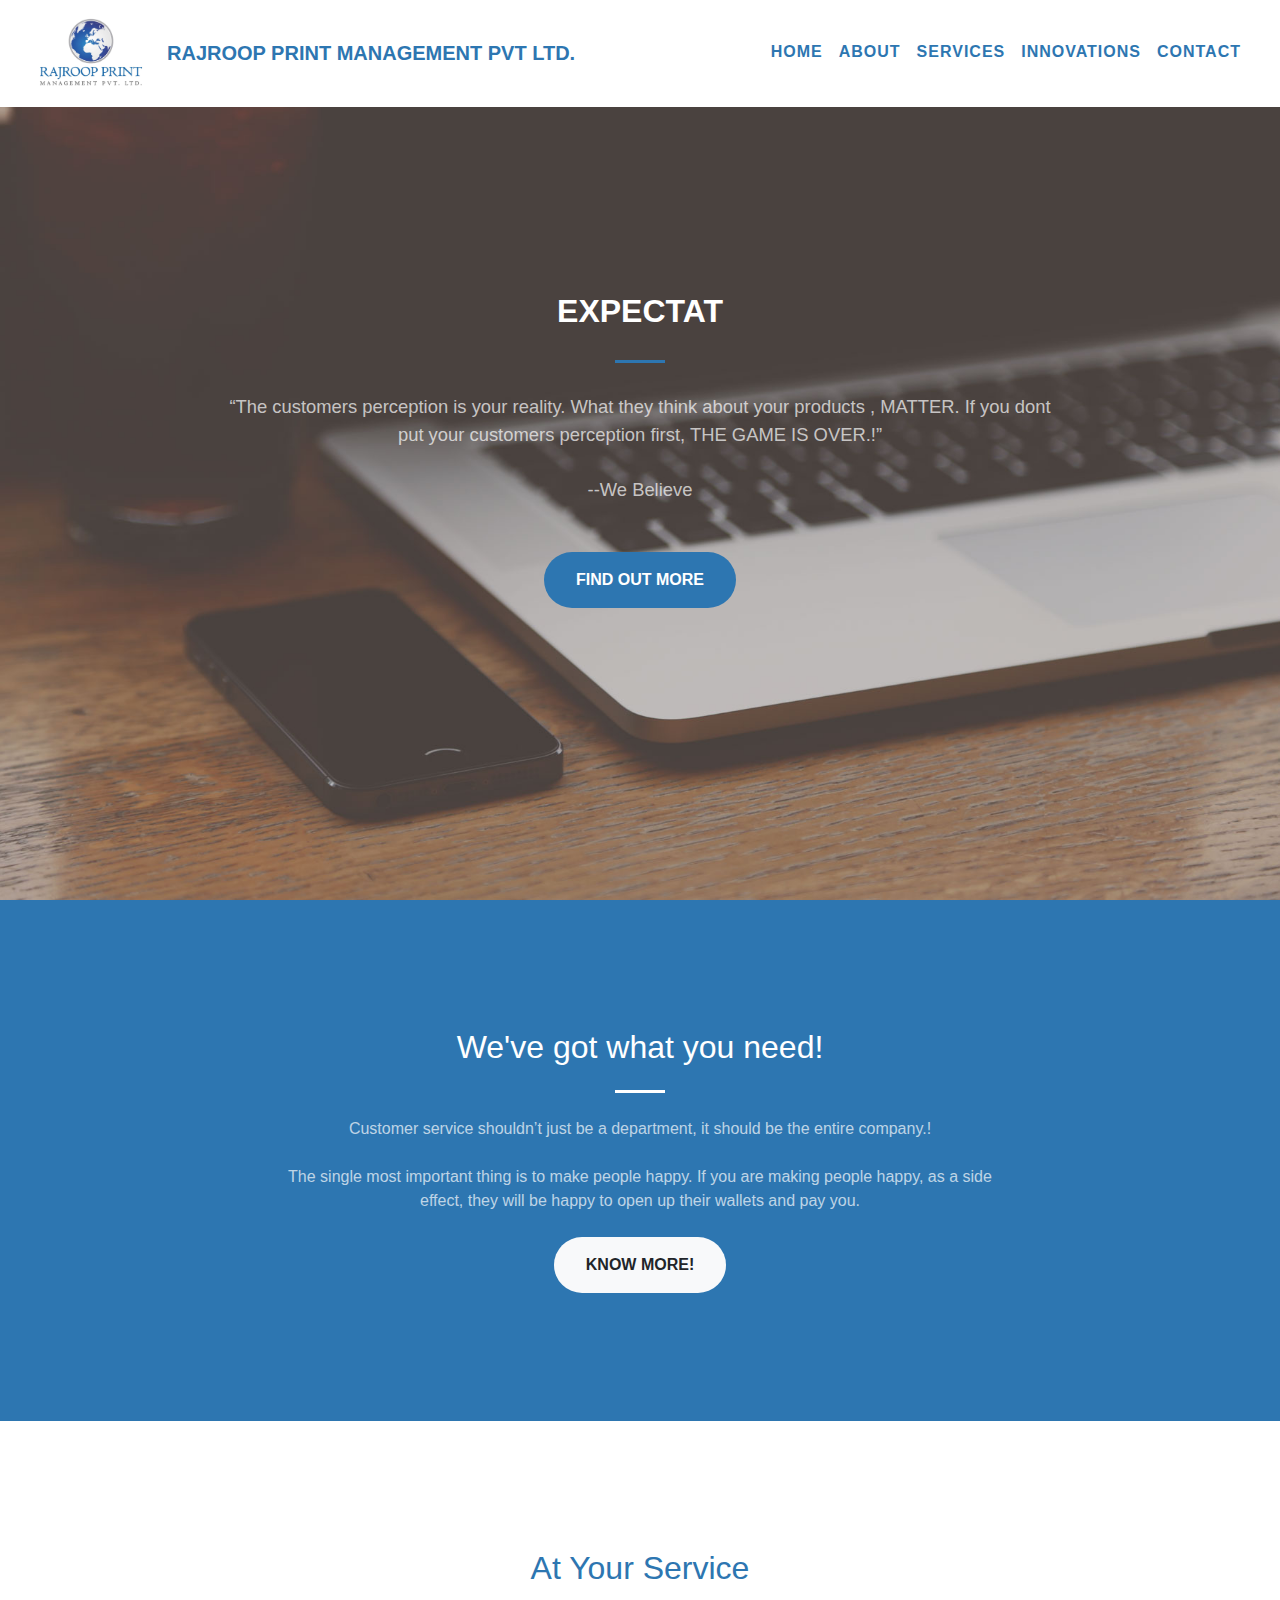
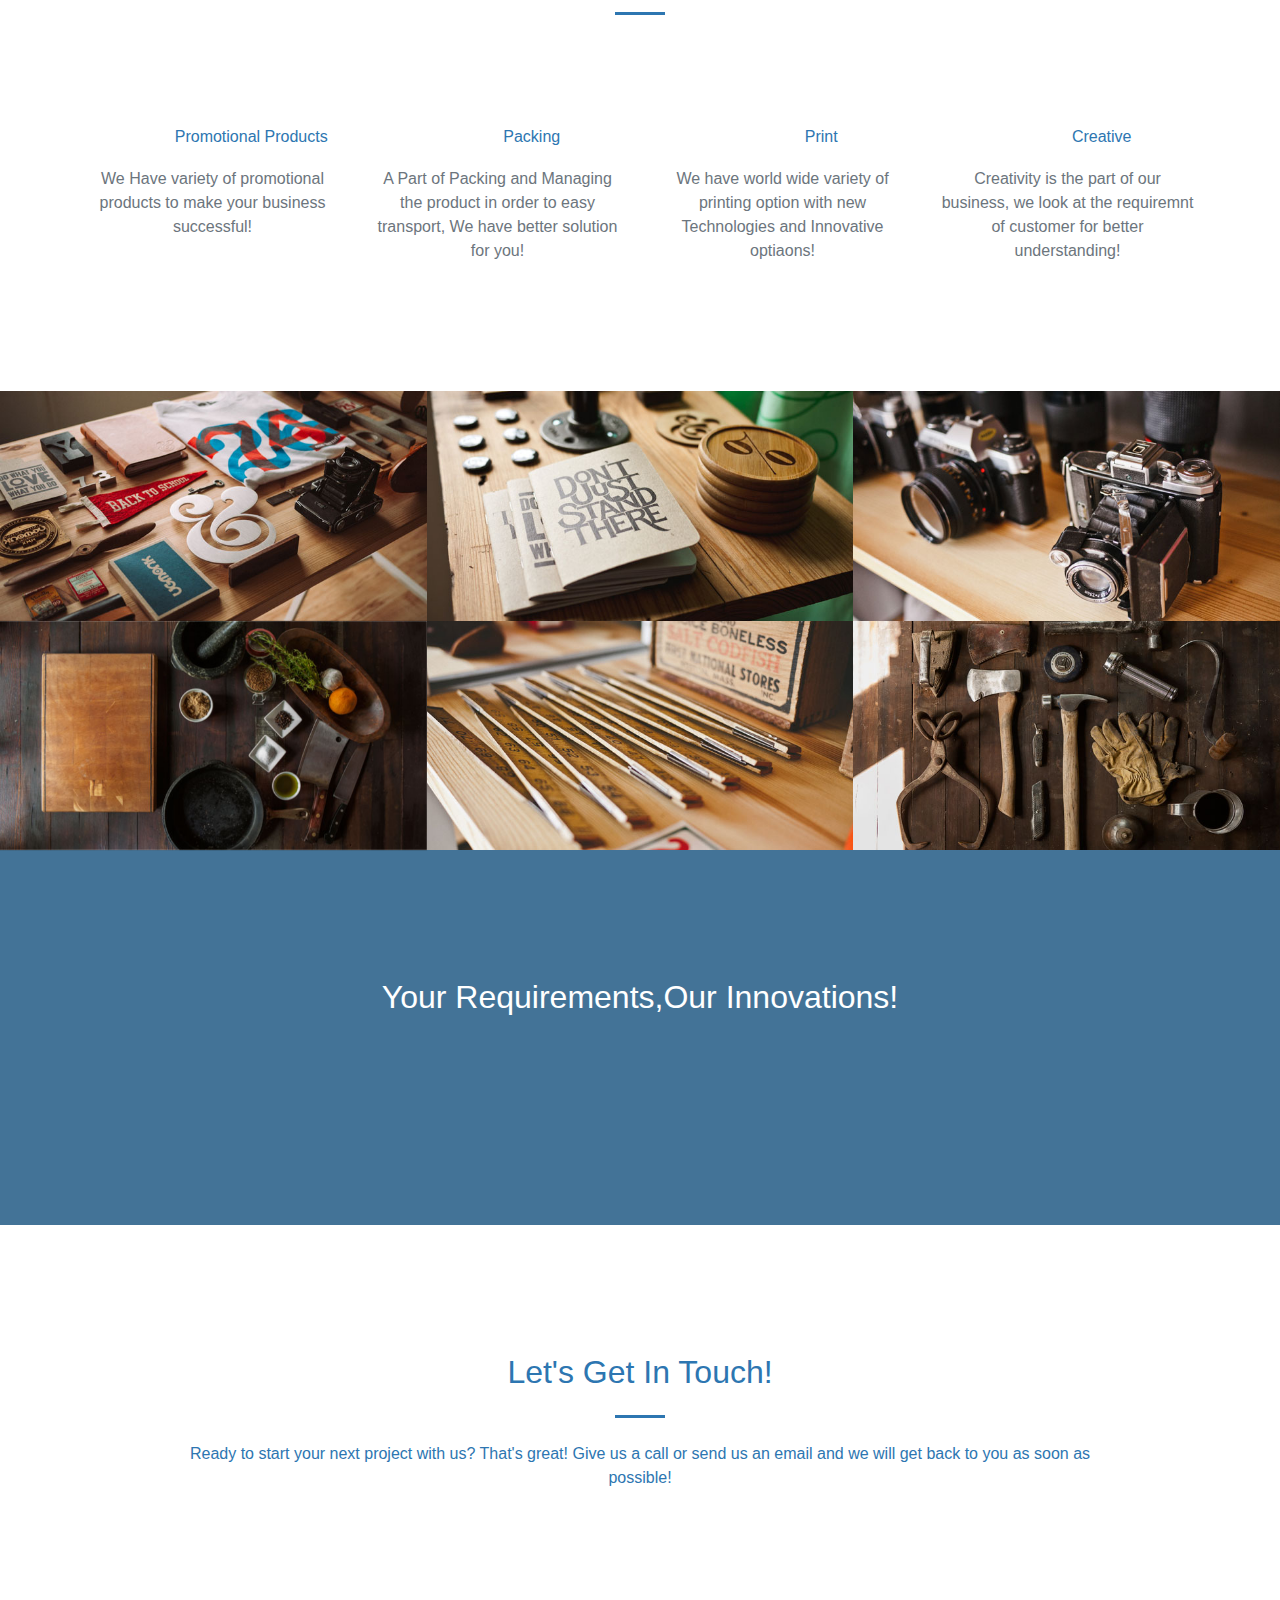
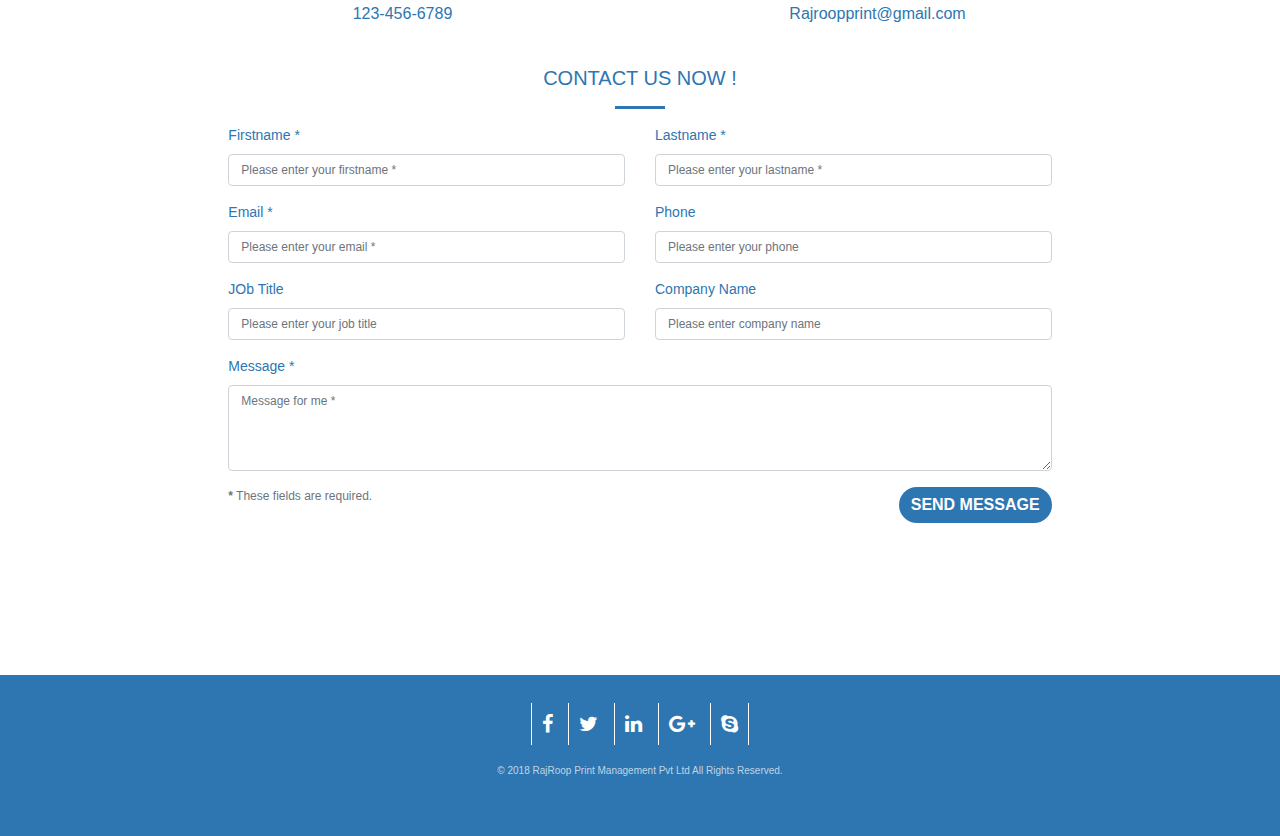
<file: index.html>
<!DOCTYPE html>
<html lang="en">

<head>
  <meta charset="utf-8">
  <meta name="viewport" content="width=device-width, initial-scale=1, shrink-to-fit=no">
  <meta name="description" content="">
  <meta name="author" content="">
  <title>RRPM</title>
  <!-- Bootstrap core CSS -->
  <link href="vendor/bootstrap/css/bootstrap.min.css" rel="stylesheet">

  <!-- Custom fonts for this template -->
  <link href="vendor/font-awesome/css/font-awesome.min.css" rel="stylesheet" type="text/css">
  <link href='https://fonts.googleapis.com/css?family=Open+Sans:300italic,400italic,600italic,700italic,800italic,400,300,600,700,800'
    rel='stylesheet' type='text/css'>
  <link href='https://fonts.googleapis.com/css?family=Merriweather:400,300,300italic,400italic,700,700italic,900,900italic'
    rel='stylesheet' type='text/css'>

  <!-- Plugin CSS -->
  <link href="vendor/magnific-popup/magnific-popup.css" rel="stylesheet">

  <!-- Custom styles for this template -->
  <link href="css/creative.min.css" rel="stylesheet">
  <link href="css/creative.css" rel="stylesheet">
  <link rel="icon" href="img/logo.jpeg" type="image/gif" sizes="30x30">
  <style>
    label {
      float: left;
      color: #2d76b1;
      font-size: 14px;
    }

    input[type="text"],
    input[type="email"] {
      font-size: 12px;
    }

    .dropdown {
      position: relative;
      display: inline-bock;
      letter-spacing: 1px;
      border-bottom: 3px solid transparent
    }

    .dropdown:hover,
    .dropdown:active {
      border-bottom: 3px solid #437397
    }

    .dropdown-content {
      display: none;
      position: absolute;
      background-color: #2d76b1;
      min-width: 160px;
      box-shadow: 0px 8px 16px 0px rgba(255, 255, 255, 0.2);
      z-index: 1;
      width: AUTO;
    }

    .dropdown:hover .dropdown-content {
      display: block;
    }

    .dropdown-content a {
      color: white !important;
      padding: 12px 16px;
      text-decoration: none;
      display: block;
    }

    .dropdown-content a:hover {
      background-color: #437397;
    }

    .navbar-light .navbar-nav .nav-link {
      color: white;
      font-weight: bold;
    }

    .navbar-light:hover .navbar-nav:hover .nav-link:hover {
      color: #437397;
    }

    .navbar-light .navbar-nav .nav-link.active {
      color: #2d76b1;
      font-weight: bold;
    }

    .navbar-light .navbar-nav .nav-link {
      color: #2d76b1;
    }
  </style>
</head>

<body id="page-top">

  <!-- Navigation -->
  <nav class="navbar navbar-expand-lg navbar-light fixed-top" id="mainNav" style="background:white">
    <div class="container-fluid">
      <a class="navbar-brand js-scroll-trigger" href="index.html">
        <img src="img/logo.jpeg" height="80px" width="120px">
      </a>
      <a class="navbar-brand">Rajroop Print Management Pvt Ltd.</a>
      <button class="navbar-toggler navbar-toggler-right" type="button" data-toggle="collapse" data-target="#navbarResponsive"
        aria-controls="navbarResponsive" aria-expanded="false" aria-label="Toggle navigation">
        <span class="navbar-toggler-icon"></span>
      </button>
      <div class="collapse navbar-collapse" id="navbarResponsive">
        <ul class="navbar-nav ml-auto">
          <li class="dropdown">
            <a class="nav-link js-scroll-trigger" href="index.html" style="color:#2d76b1">HOME</a>
          </li>
          <li class="dropdown">
            <a class="nav-link js-scroll-trigger">ABOUT</a>
            <ul class="dropdown-content navbar-nav ml-auto">
              <li class="nav-item">
                <a class="nav-link js-scroll-trigger" href="about.html#about">COMPANY</a>
              </li>
              <li class="nav-item">
                <a class="nav-link js-scroll-trigger" href="about.html#leadership">LEADERSHIP</a>
              </li>
              <li class="nav-item">
                <a class="nav-link js-scroll-trigger" href="about.html#awards">AWARDS</a>
              </li>
              <li class="nav-item">
                <a class="nav-link js-scroll-trigger" href="about.html#portfolio">MEMBERSHIPS</a>
              </li>
              <li class="nav-item">
                <a class="nav-link js-scroll-trigger" href="about.html#membership&carrier">CARRERS</a>
              </li>
            </ul>
          </li>
          <li class="dropdown">
            <a class="nav-link js-scroll-trigger">SERVICES</a>
            <ul class="dropdown-content navbar-nav ml-auto">
              <li class="nav-item">
                <a class="nav-link js-scroll-trigger" href="services.html#services">PROMOTIONAL</a>
              </li>
              <li class="nav-item">
                <a class="nav-link js-scroll-trigger" href="services.html#service">PACKING</a>
              </li>
              <li class="nav-item">
                <a class="nav-link js-scroll-trigger" href="services.html#service">PRINT</a>
              </li>
              <li class="nav-item">
                <a class="nav-link js-scroll-trigger" href="services.html#serivce">CREATIVE</a>
              </li>
            </ul>
          </li>

          <li class="dropdown">
            <a class="nav-link js-scroll-trigger">INNOVATIONS</a>
            <ul class="dropdown-content navbar-nav ml-auto">
              <li class="nav-item">
                <a class="nav-link js-scroll-trigger" href="innovations.html#marketingnInnovation">INNOVATION</a>
              </li>
              <li class="nav-item">
                <a class="nav-link js-scroll-trigger" href="innovations.html#moreInmarketingnInnovation">INHABITABLE</a>
              </li>
              <li class="nav-item">
                <a class="nav-link js-scroll-trigger" href="innovations.html#marketingnInnovation">MARKET&nbsp;VALUE & RESOURCES</a>
              </li>
            </ul>
          </li>
          <div class="dropdown">
            <li class="nav-item">
              <a class="nav-link js-scroll-trigger" href="#contact">CONTACT</a>
            </li>
          </div>
        </ul>
      </div>
    </div>
  </nav>

  <header class="masthead text-center text-white d-flex">
    <div class="container-fluid my-auto">
      <div class="row">
        <div class="col-lg-12 mx-auto">
          <h2 class="text-uppercase">
            <strong id="moving-text"></strong>
          </h2>
          <hr>
        </div>
        <div class="col-lg-8 mx-auto">
          <p class="text-faded mb-5">“The customers perception is your reality. What they think about your products , MATTER.
            If you dont put your customers perception first, THE GAME IS OVER.!”
            <br>
            <br> --We Believe
          </p>
          <a class="btn btn-primary btn-xl js-scroll-trigger" href="#about">Find Out More</a>
        </div>
      </div>
    </div>
  </header>

  <section class="bg-primary" id="about">
    <div class="container">
      <div class="row">
        <div class="col-lg-8 mx-auto text-center">
          <h2 class="section-heading text-white">We've got what you need!</h2>
          <hr class="light my-4">
          <p class="text-faded mb-4">Customer service shouldn’t just be a department, it should be the entire company.!
            <br>
            <br> The single most important thing is to make people happy. If you are making people happy, as a side effect,
            they will be happy to open up their wallets and pay you.</p>
          <a class="btn btn-light btn-xl js-scroll-trigger" href="#services">Know more!</a>
        </div>
      </div>
    </div>
  </section>

  <section id="services">
    <div class="container">
      <div class="row">
        <div class="col-lg-12 text-center">
          <h2 class="section-heading" style="color:#2d76b1">At Your Service</h2>
          <hr class="my-4">
        </div>
      </div>
    </div>
    <div class="container">
      <div class="row">
        <div class="col-lg-3 col-md-6 text-center">
          <div class="service-box mt-5 mx-auto">
            <i class="fa fa-4x fa-diamond text-primary mb-3 sr-icons"></i>
            <a class="mb-3" href="services.html">Promotional Products</a>
            <p class="text-muted mb-0">We Have variety of promotional products to make your business successful!</p>
          </div>
        </div>
        <div class="col-lg-3 col-md-6 text-center">
          <div class="service-box mt-5 mx-auto">
            <i class="fa fa-4x fa-paper-plane text-primary mb-3 sr-icons"></i>
            <a class="mb-3" href="services.html">Packing</a>
            <p class="text-muted mb-0">A Part of Packing and Managing the product in order to easy transport, We have better
              solution for you!</p>
          </div>
        </div>
        <div class="col-lg-3 col-md-6 text-center">
          <div class="service-box mt-5 mx-auto">
            <i class="fa fa-4x fa-newspaper-o text-primary mb-3 sr-icons"></i>
            <a class="mb-3" href="services.html">Print</a>
            <p class="text-muted mb-0">We have world wide variety of printing option with new Technologies and Innovative
              optiaons!
            </p>
          </div>
        </div>
        <div class="col-lg-3 col-md-6 text-center">
          <div class="service-box mt-5 mx-auto">
            <i class="fa fa-4x fa-heart text-primary mb-3 sr-icons"></i>
            <a class="mb-3" href="services.html">Creative</a>
            <p class="text-muted mb-0">Creativity is the part of our business, we look at the requiremnt of customer for
              better understanding!</p>
          </div>
        </div>
      </div>
    </div>
  </section>

  <section class="p-0" id="portfolio">
    <div class="container-fluid p-0">
      <div class="row no-gutters popup-gallery">
        <div class="col-lg-4 col-sm-6">
          <a class="portfolio-box" href="img/portfolio/fullsize/1.jpg">
            <img class="img-fluid" src="img/portfolio/thumbnails/1.jpg" alt="">
            <div class="portfolio-box-caption">
              <div class="portfolio-box-caption-content">
                <div class="project-category text-faded">
                  Creativity
                </div>
                <div class="project-name">
                  <input type="button" class="btn btn-light btn-xl sr-button" value="Read More!" onclick="redirect()">
                </div>
              </div>
            </div>
          </a>
        </div>
        <div class="col-lg-4 col-sm-6">
          <a class="portfolio-box" href="img/portfolio/fullsize/2.jpg">
            <img class="img-fluid" src="img/portfolio/thumbnails/2.jpg" alt="">
            <div class="portfolio-box-caption">
              <div class="portfolio-box-caption-content">
                <div class="project-category text-faded">
                  Ecconomy
                </div>
                <div class="project-name">
                  <input type="button" class="btn btn-light btn-xl sr-button" value="Read More!" onclick="redirect()">
                </div>
              </div>
            </div>
          </a>
        </div>
        <div class="col-lg-4 col-sm-6">
          <a class="portfolio-box" href="img/portfolio/fullsize/3.jpg">
            <img class="img-fluid" src="img/portfolio/thumbnails/3.jpg" alt="">
            <div class="portfolio-box-caption">
              <div class="portfolio-box-caption-content">
                <div class="project-category text-faded">
                  Technology
                </div>
                <div class="project-name">
                  <input type="button" class="btn btn-light btn-xl sr-button" value="Read More!" onclick="redirect()">
                </div>
              </div>
            </div>
          </a>
        </div>
        <div class="col-lg-4 col-sm-6">
          <a class="portfolio-box" href="img/portfolio/fullsize/4.jpg">
            <img class="img-fluid" src="img/portfolio/thumbnails/4.jpg" alt="">
            <div class="portfolio-box-caption">
              <div class="portfolio-box-caption-content">
                <div class="project-category text-faded">
                  interior
                </div>
                <div class="project-name">
                  <input type="button" class="btn btn-light btn-xl sr-button" value="Read More!" onclick="redirect()">
                </div>
              </div>
            </div>
          </a>
        </div>
        <div class="col-lg-4 col-sm-6">
          <a class="portfolio-box" href="img/portfolio/fullsize/5.jpg">
            <img class="img-fluid" src="img/portfolio/thumbnails/5.jpg" alt="">
            <div class="portfolio-box-caption">
              <div class="portfolio-box-caption-content">
                <div class="project-category text-faded">
                  Packing
                </div>
                <div class="project-name">
                  <input type="button" class="btn btn-light btn-xl sr-button" value="Read More!" onclick="redirect()">
                </div>
              </div>
            </div>
          </a>
        </div>
        <div class="col-lg-4 col-sm-6">
          <a class="portfolio-box" href="img/portfolio/fullsize/6.jpg">
            <img class="img-fluid" src="img/portfolio/thumbnails/6.jpg" alt="">
            <div class="portfolio-box-caption">
              <div class="portfolio-box-caption-content">
                <div class="project-category text-faded">
                  Innovations
                </div>
                <div class="project-name">
                  <input type="button" class="btn btn-light btn-xl sr-button" value="Read More!" onclick="redirect()">
                </div>
              </div>
            </div>
          </a>
        </div>
      </div>
    </div>
  </section>

  <section class="bg-dark text-white">
    <div class="container text-center">
      <h2 class="mb-4">Your Requirements,Our Innovations!</h2>
      <a class="btn btn-light btn-xl sr-button" href="innovations.html">Know more!</a>
    </div>
  </section>

  <section id="contact">
    <div class="container">
      <div class="row">
        <div class="col-lg-10 mx-auto text-center">
          <h2 class="section-heading" style="color:#2d76b1">Let's Get In Touch!</h2>
          <hr class="my-4">
          <p class="mb-5" style="color:#2d76b1">Ready to start your next project with us? That's great! Give us a call or
            send us an email and we will get back to you as soon as possible!</p>
        </div>
      </div>
      <div class="row">
        <div class="col-lg-5 ml-auto text-center">
          <i class="fa fa-phone fa-3x mb-3 sr-contact" style="color:#437397"></i>
          <p style="color:#2d76b1">123-456-6789</p>
        </div>
        <div class="col-lg-5 mr-auto text-center">
          <i class="fa fa-envelope-o fa-3x mb-3 sr-contact" style="color:#437397"></i>
          <p>
            <a href="mailto:your-email@your-domain.com">Rajroopprint@gmail.com</a>
          </p>
        </div>
      </div>
      <br>
    </div>

    <div class="col-lg-8 mx-auto text-center">
      <h5 style="color:#2d76b1" class="section-heading">CONTACT US NOW !</h5>
      <hr>
      <div class="alert alert-danger" style="display:none" id="errorDiv">
        <strong>Error!</strong>&nbsp;&nbsp;&nbsp;
        <span id="errorMsg"></span>
      </div>

      <form>
        <div class="row">
          <div class="col-md-6">
            <div class="form-group">
              <label for="form_name">Firstname *</label>
              <input id="form_name" type="text" name="name" class="form-control" placeholder="Please enter your firstname *" required="required"
                data-error="Firstname is required.">
              <div class="help-block with-errors"></div>
            </div>
          </div>
          <div class="col-md-6">
            <div class="form-group">
              <label for="form_lastname">Lastname *</label>
              <input id="form_lastname" type="text" name="surname" class="form-control" placeholder="Please enter your lastname *" required="required"
                data-error="Lastname is required.">
              <div class="help-block with-errors"></div>
            </div>
          </div>
        </div>
        <div class="row">
          <div class="col-md-6">
            <div class="form-group">
              <label for="form_email">Email *</label>
              <input id="form_email" type="email" name="email" class="form-control" placeholder="Please enter your email *" required="required"
                data-error="Valid email is required.">
              <div class="help-block with-errors"></div>
            </div>
          </div>
          <div class="col-md-6">
            <div class="form-group">
              <label for="form_phone">Phone</label>
              <input id="form_phone" type="text" name="phone" class="form-control" placeholder="Please enter your phone">
              <div class="help-block with-errors"></div>
            </div>
          </div>
        </div>
        <div class="row">
          <div class="col-md-6">
            <div class="form-group">
              <label for="form_name">JOb Title</label>
              <input id="form_name" type="text" name="jobTitle" class="form-control" placeholder="Please enter your job title">
              <div class="help-block with-errors"></div>
            </div>
          </div>
          <div class="col-md-6">
            <div class="form-group">
              <label for="form_lastname">Company Name</label>
              <input id="form_lastname" type="text" name="companyName" class="form-control" placeholder="Please enter company name">
              <div class="help-block with-errors"></div>
            </div>
          </div>
        </div>
        <div class="row">
          <div class="col-md-12">
            <div class="form-group">
              <label for="form_message">Message *</label>
              <textarea style="
font-size:12px;" id="form_message" name="message" class="form-control" placeholder="Message for me *" rows="4" required="required"
                data-error="Please,leave us a message."></textarea>
              <div class="help-block with-errors"></div>
            </div>
          </div>

          <div class="col-md-6">
            <p style="float:left;font-size:12px" class="text-muted">
              <strong>*</strong> These fields are required. </p>
          </div>
          <div class="col-md-6">
            <input style="float:right; background:#2d76b1" type="button" class="btn btn-success btn-send" value="Send message" onclick="return contactValidation()">
          </div>

        </div>
        <br>
        <div class="alert alert-success" style="display:none" id="successMsg">
          <strong>Success!</strong> Thanks For Reaching us,we will get back to you soon.
        </div>
      </form>



    </div>
  </section>

  <!-- Bootstrap core JavaScript -->
  <script src="vendor/jquery/jquery.min.js"></script>
  <script src="vendor/bootstrap/js/bootstrap.bundle.min.js"></script>

  <!-- Plugin JavaScript -->
  <script src="vendor/jquery-easing/jquery.easing.min.js"></script>
  <script src="vendor/scrollreveal/scrollreveal.min.js"></script>
  <script src="vendor/magnific-popup/jquery.magnific-popup.min.js"></script>

  <!-- Custom scripts for this template -->
  <script src="js/creative.min.js"></script>
  <script src="js/extrajs.js"></script>
  <script>
    var text = 'Expectation Yours, Effort Ours!';
    var chars = text.split('');
    var container = document.getElementById("moving-text");

    var i = 0;
    setInterval(function () {
      if (i < chars.length) {
        container.innerHTML += chars[i++];
      } else {
        i = 0;
        container.innerHTML = "";
      }

    }, 100);

    function redirect() {
      window.location = "http://localhost/RajRoop/innovations.html";
    }

  </script>
  <footer class="footer">
    <br>
    <div class="container text-center">
      <a href="#">
        <i class="fa fa-facebook"></i>
      </a>
      <a href="#">
        <i class="fa fa-twitter"></i>
      </a>
      <a href="#">
        <i class="fa fa-linkedin"></i>
      </a>
      <a href="#">
        <i class="fa fa-google-plus"></i>
      </a>
      <a href="#">
        <i class="fa fa-skype"></i>
      </a>
    </div>
    <br>
    <p class="text-faded mb-5" style="text-align:center;font-size:10px">© 2018 RajRoop Print Management Pvt Ltd All Rights
      Reserved.
      <br>
  </footer>
</body>

</html>
</file>
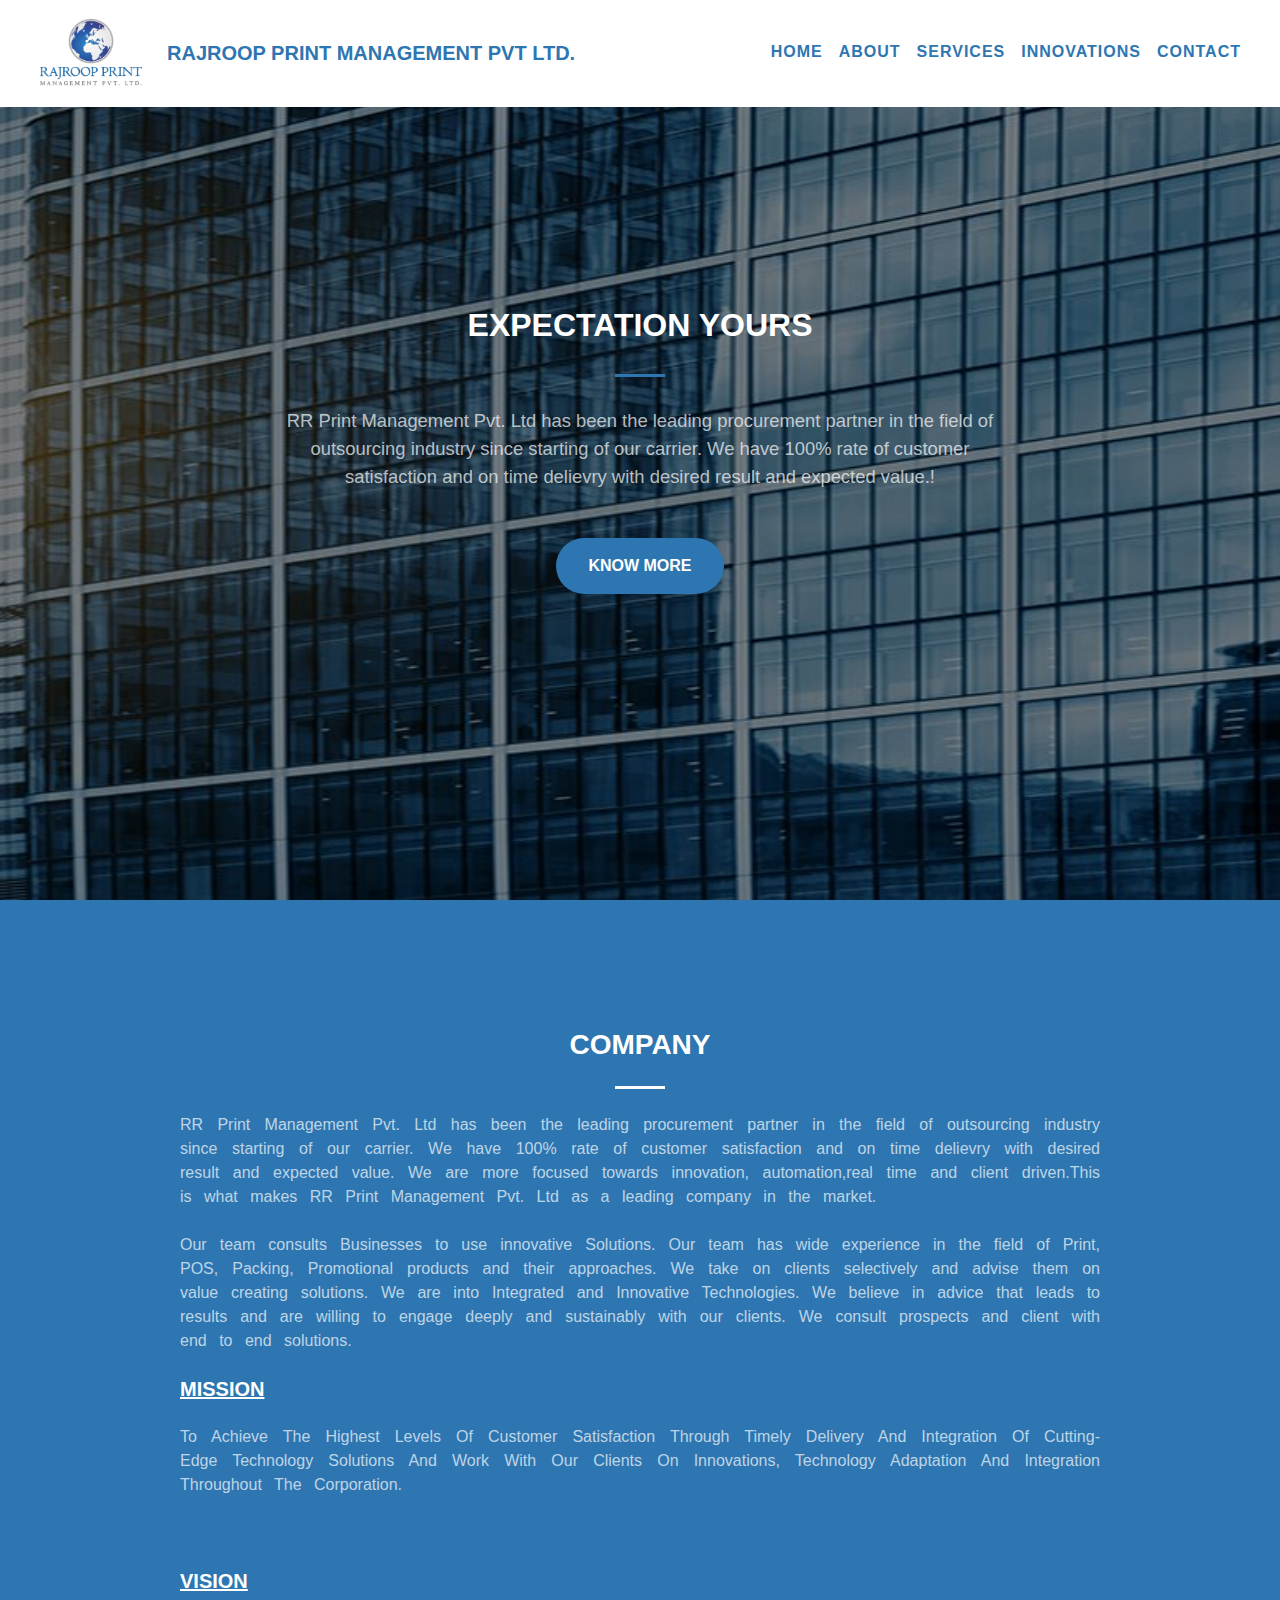
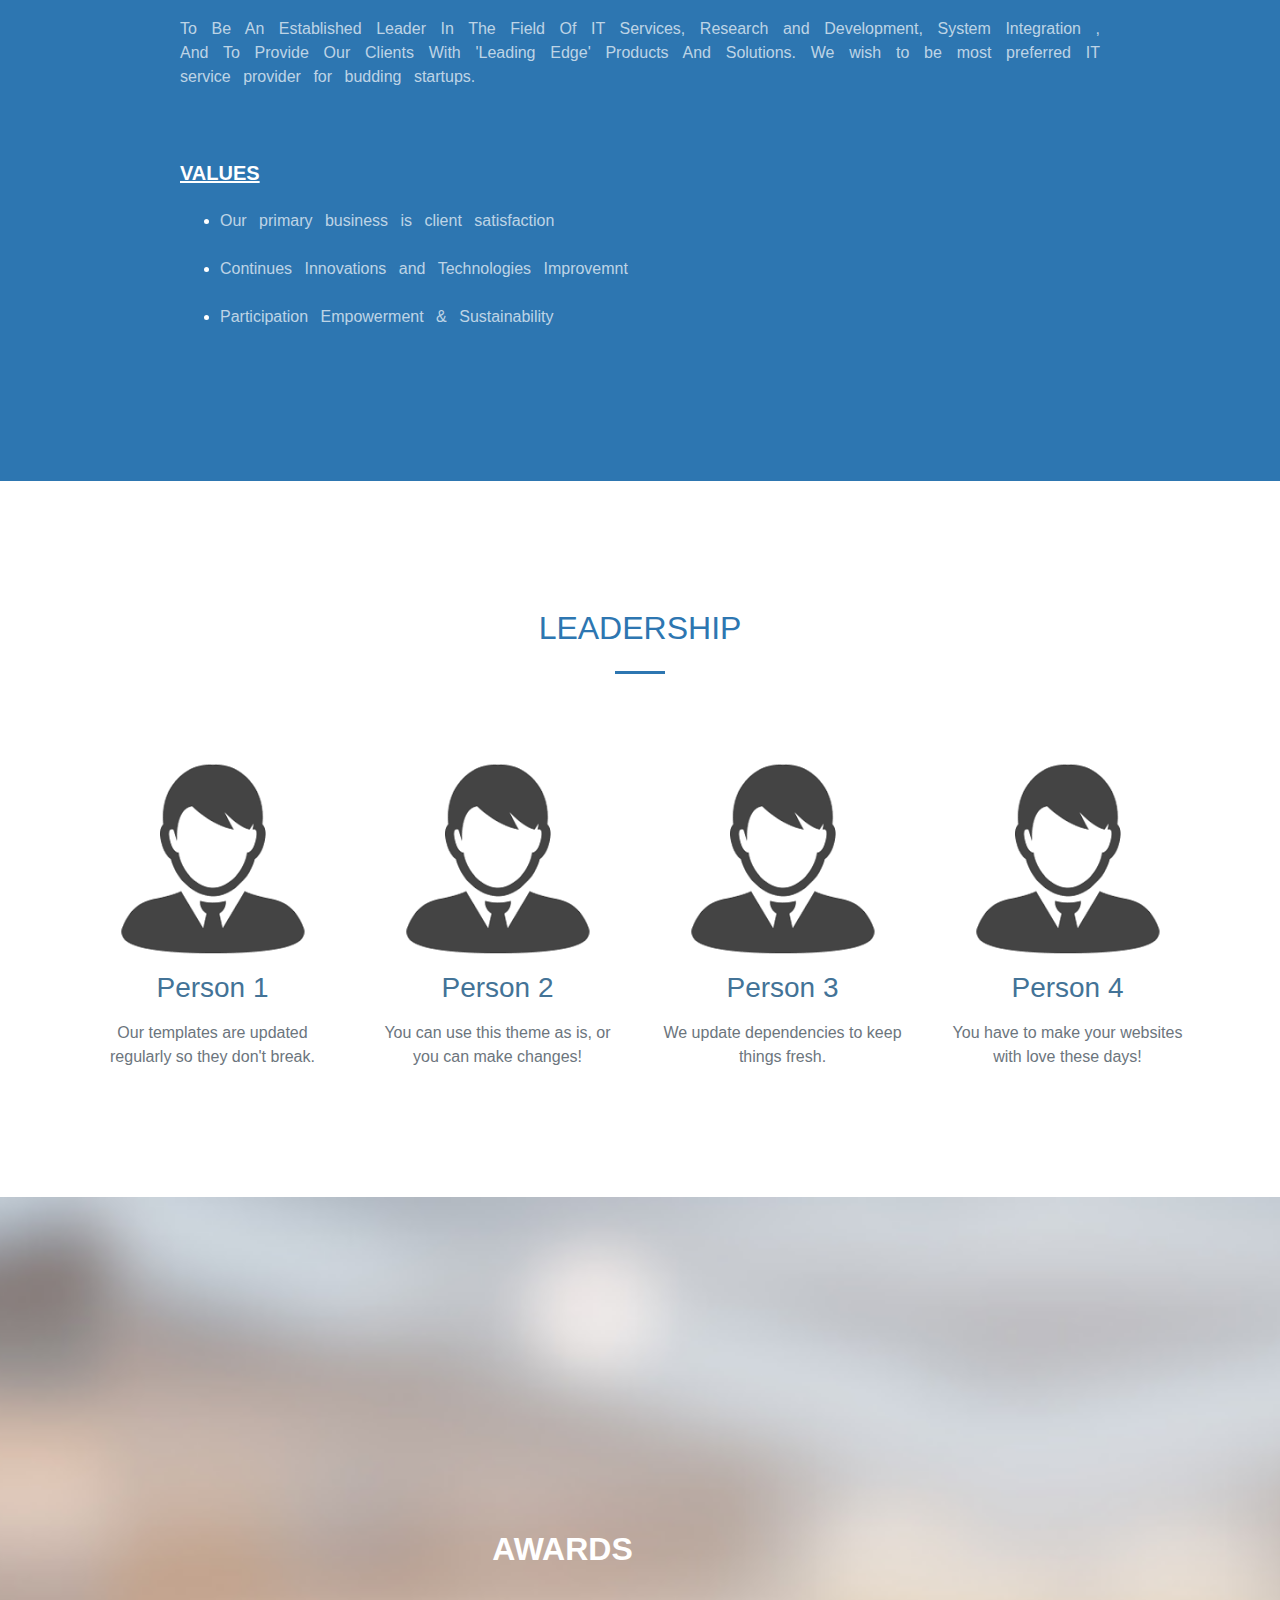
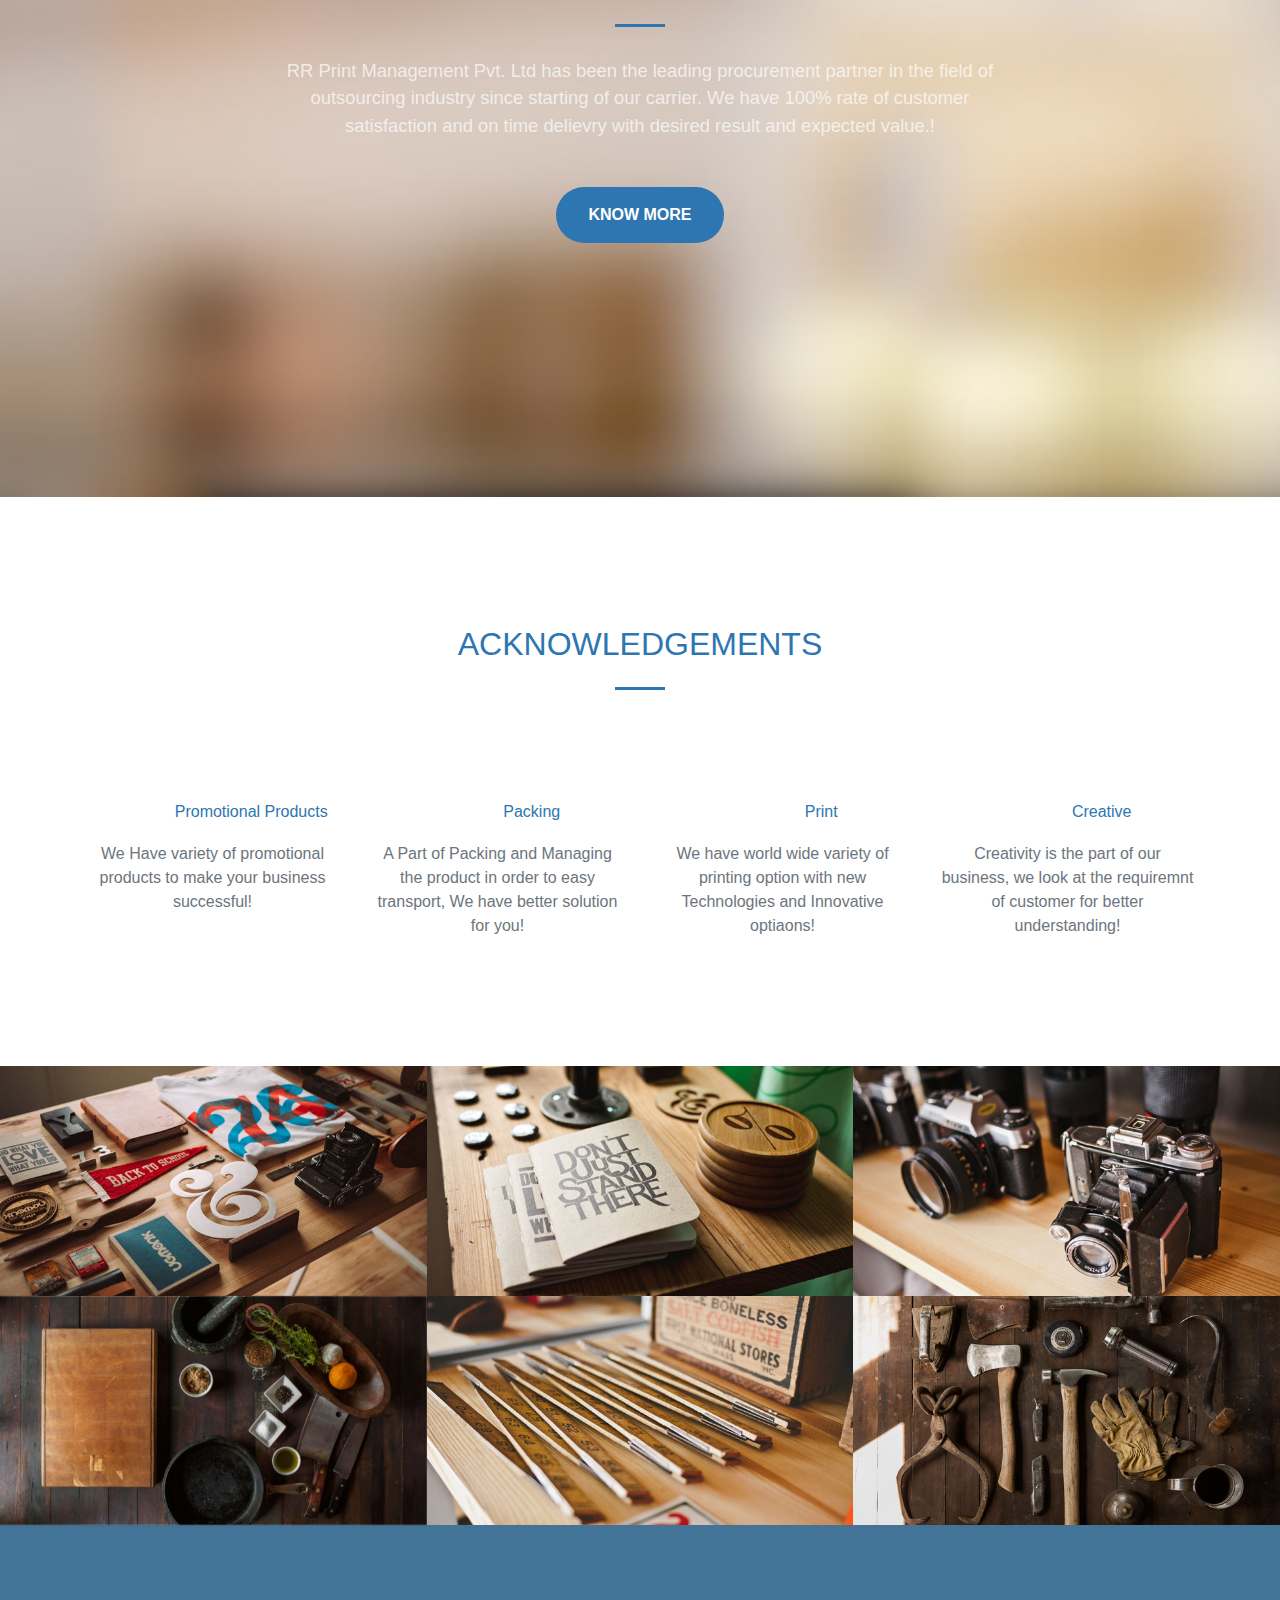
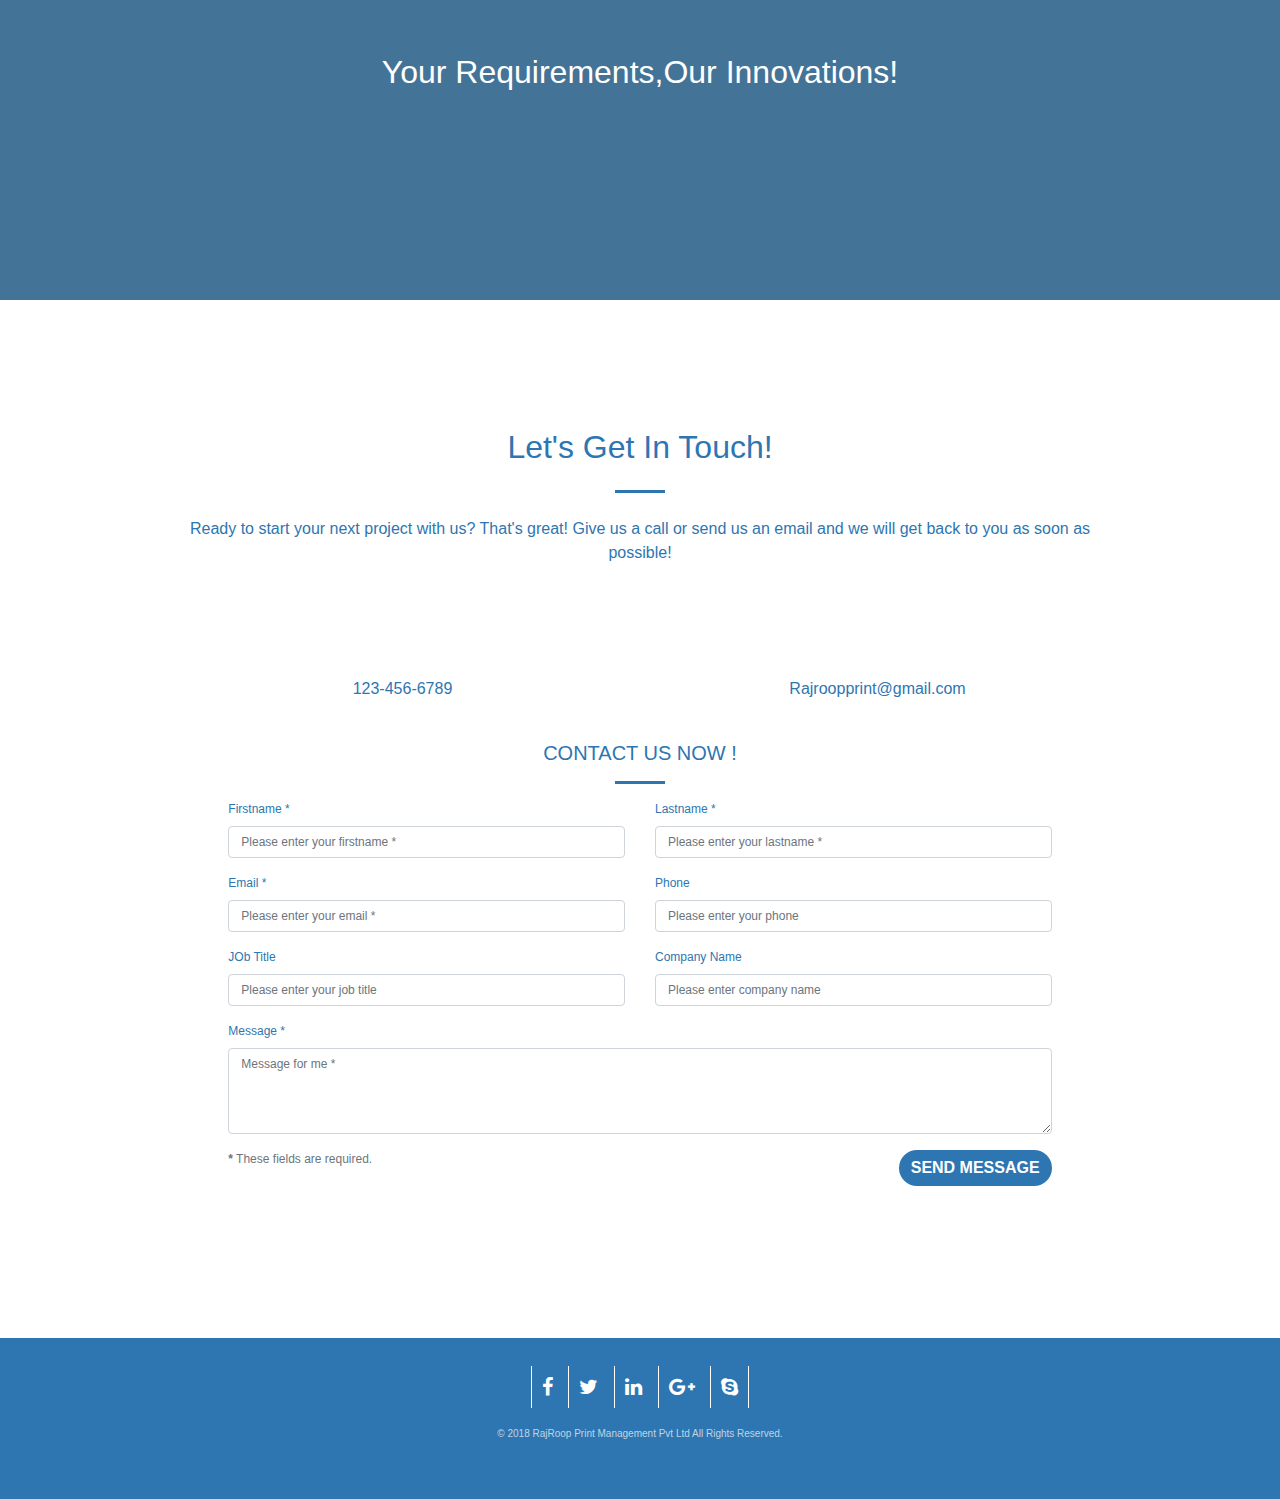
<file: about.html>
<!DOCTYPE html>
<html lang="en">

<head>

  <meta charset="utf-8">
  <meta name="viewport" content="width=device-width, initial-scale=1, shrink-to-fit=no">
  <meta name="description" content="">
  <meta name="author" content="">

  <title>RRPM</title>

  <!-- Bootstrap core CSS -->
  <link href="vendor/bootstrap/css/bootstrap.min.css" rel="stylesheet">

  <!-- Custom fonts for this template -->
  <link href="vendor/font-awesome/css/font-awesome.min.css" rel="stylesheet" type="text/css">
  <link href='https://fonts.googleapis.com/css?family=Open+Sans:300italic,400italic,600italic,700italic,800italic,400,300,600,700,800'
    rel='stylesheet' type='text/css'>
  <link href='https://fonts.googleapis.com/css?family=Merriweather:400,300,300italic,400italic,700,700italic,900,900italic'
    rel='stylesheet' type='text/css'>

  <!-- Plugin CSS -->
  <link href="vendor/magnific-popup/magnific-popup.css" rel="stylesheet">

  <!-- Custom styles for this template -->
  <link href="css/creative.min.css" rel="stylesheet">
  <link href="css/creative.css" rel="stylesheet">
  <link rel="icon" href="img/logo.jpeg" type="image/gif" sizes="30x30">
  <style>
    label {
      float: left;
      color: #2d76b1;
      font-size: 12px;
    }

    input[type="text"],
    input[type="email"] {
      font-size: 12px;
    }

    .dropbtn {
      background-color: #4CAF50;
      color: white;
      padding: 16px;
      font-size: 16px;
      border: none;
      cursor: pointer;
    }

    .dropdown {
      position: relative;
      display: inline-bock;
      letter-spacing: 1px;
      border-bottom: 3px solid transparent
    }

    .dropdown:hover,
    .dropdown:active {
      border-bottom: 3px solid #437397
    }

    .dropdown:after,
    .dropdown:before {
      backface-visibility: hidden;
      border: 1px solid rgba(#fff, 0);
      bottom: 0px;
      content: " ";
      display: block;
      margin: 0 auto;
      position: relative;
      transition: all 280ms ease-in-out;
      width: 0;
    }

    .dropdown-content {
      display: none;
      position: absolute;
      background-color: #2d76b1;
      min-width: 160px;
      box-shadow: 0px 8px 16px 0px rgba(255, 255, 255, 0.2);
      z-index: 1;
      width: AUTO;
    }

    .dropdown:hover .dropdown-content {
      display: block;
    }

    .dropdown:hover .dropbtn {
      background-color: #3e8e41;
    }

    .dropdown-content a {
      color: white !important;
      padding: 12px 16px;
      text-decoration: none;
      display: block;
    }

    .dropdown-content a:hover {
      background-color: #437397;
    }

    .navbar-light .navbar-nav .nav-link {
      color: white;
      font-weight: bold;
    }

    .navbar-light:hover .navbar-nav:hover .nav-link:hover {
      color: #437397;
    }

    .navbar-light .navbar-nav .nav-link {
      color: #2d76b1;
    }

    header.abouthead {
      padding-top: 15rem;
      padding-bottom: calc(15rem - 56px);
      background-image: url("./img/company.jpg");
      background-position: center center;
      -webkit-background-size: cover;
      -moz-background-size: cover;
      -o-background-size: cover;
      background-size: cover;
    }

    header.abouthead hr {
      margin-top: 30px;
      margin-bottom: 30px;
    }

    header.abouthead h1 {
      font-size: 2rem;
    }

    header.abouthead p {
      font-weight: 300;
    }

    @media (min-width: 768px) {
      header.abouthead p {
        font-size: 1.15rem;
      }
    }

    @media (min-width: 992px) {
      header.abouthead {
        height: 100vh;
        min-height: 650px;
        padding-top: 0;
        padding-bottom: 0;
      }
      header.abouthead h1 {
        font-size: 3rem;
      }
    }

    @media (min-width: 1200px) {
      header.abouthead h1 {
        font-size: 4rem;
      }
    }



    header.awardshead {
      padding-top: 10rem;
      padding-bottom: calc(10rem - 56px);
      background-image: url("./img/awards.jpg");
      background-position: center center;
      -webkit-background-size: cover;
      -moz-background-size: cover;
      -o-background-size: cover;
      background-size: cover;
    }

    header.awardshead hr {
      margin-top: 30px;
      margin-bottom: 30px;
    }

    header.awardshead h1 {
      font-size: 2rem;
    }

    header.awardshead p {
      font-weight: 300;
    }

    @media (min-width: 768px) {
      header.awardshead p {
        font-size: 1.15rem;
      }
    }

    @media (min-width: 992px) {
      header.awardshead {
        height: 100vh;
        min-height: 650px;
        padding-top: 0;
        padding-bottom: 0;
      }
      header.awardshead h1 {
        font-size: 3rem;
      }
    }

    @media (min-width: 1200px) {
      header.awardshead h1 {
        font-size: 4rem;
      }
    }

    .navbar-light:hover .navbar-nav:hover .nav-link:hover {
      color: #437397;
    }

    .navbar-light .navbar-nav .nav-link.active {
      color: #2d76b1;
      font-weight: bold;
    }

    .navbar-light .navbar-nav .nav-link {
      color: #2d76b1;
    }
  </style>
</head>

<body id="page-top" onload="typeWriter()">

  <!-- Navigation -->
  <nav class="navbar navbar-expand-lg navbar-light fixed-top" id="mainNav" style="background:white">
    <div class="container-fluid">
      <a class="navbar-brand js-scroll-trigger" href="index.html">
        <img src="img/logo.jpeg" height="80px" width="120px">
      </a>
      <a style="color:#2d76b1" class="navbar-brand">Rajroop Print Management Pvt Ltd.</a>
      <button class="navbar-toggler navbar-toggler-right" type="button" data-toggle="collapse" data-target="#navbarResponsive"
        aria-controls="navbarResponsive" aria-expanded="false" aria-label="Toggle navigation">
        <span class="navbar-toggler-icon"></span>
      </button>
      <div class="collapse navbar-collapse" id="navbarResponsive">
        <ul class="navbar-nav ml-auto">
          <li class="dropdown">
            <a class="nav-link js-scroll-trigger" href="index.html" style="color:#2d76b1">HOME</a>
          </li>
          <li class="dropdown">
            <a class="nav-link js-scroll-trigger">ABOUT</a>
            <ul class="dropdown-content navbar-nav ml-auto">
              <li class="nav-item">
                <a class="nav-link js-scroll-trigger" href="about.html#about">COMPANY</a>
              </li>
              <li class="nav-item">
                <a class="nav-link js-scroll-trigger" href="about.html#leadership">LEADERSHIP</a>
              </li>
              <li class="nav-item">
                <a class="nav-link js-scroll-trigger" href="about.html#awards">AWARDS</a>
              </li>
              <li class="nav-item">
                <a class="nav-link js-scroll-trigger" href="about.html#portfolio">MEMBERSHIPS</a>
              </li>
              <li class="nav-item">
                <a class="nav-link js-scroll-trigger" href="about.html#membership&carrier">CARRERS</a>
              </li>
            </ul>
          </li>
          <li class="dropdown">
            <a class="nav-link js-scroll-trigger">SERVICES</a>
            <ul class="dropdown-content navbar-nav ml-auto">
              <li class="nav-item">
                <a class="nav-link js-scroll-trigger" href="services.html#services">PROMOTIONAL</a>
              </li>
              <li class="nav-item">
                <a class="nav-link js-scroll-trigger" href="services.html#service">PACKING</a>
              </li>
              <li class="nav-item">
                <a class="nav-link js-scroll-trigger" href="services.html#service">PRINT</a>
              </li>
              <li class="nav-item">
                <a class="nav-link js-scroll-trigger" href="services.html#service">CREATIVE</a>
              </li>
            </ul>
          </li>

          <li class="dropdown">
            <a class="nav-link js-scroll-trigger">INNOVATIONS</a>
            <ul class="dropdown-content navbar-nav ml-auto">
              <li class="nav-item">
                <a class="nav-link js-scroll-trigger" href="innovations.html#marketingnInnovation">INNOVATION</a>
              </li>
              <li class="nav-item">
                <a class="nav-link js-scroll-trigger" href="innovations.html#moreInmarketingnInnovation">INHABITABLE</a>
              </li>
              <li class="nav-item">
                <a class="nav-link js-scroll-trigger" href="innovations.html#marketingnInnovation">MARKET&nbsp;VALUE & RESOURCES</a>
              </li>
            </ul>
          </li>
          <div class="dropdown">
            <li class="nav-item">
              <a class="nav-link js-scroll-trigger" href="about.html#membership&carrier">CONTACT</a>
            </li>
          </div>
        </ul>
      </div>
    </div>
  </nav>

  <header class="abouthead text-center text-white d-flex" id="about">
    <div class="container my-auto">
      <div class="row">
        <div class="col-lg-12 mx-auto">
          <h2 class="text-uppercase">
            <strong id="moving-text"></strong>
          </h2>
          <hr>
        </div>
        <div class="col-lg-8 mx-auto">
          <p class="text-faded mb-5">RR Print Management Pvt. Ltd has been the leading procurement partner in the field of
            outsourcing industry since starting of our carrier. We have 100% rate of customer satisfaction and on time delievry
            with desired result and expected value.!</p>
          <a class="btn btn-primary btn-xl js-scroll-trigger" href="#company">Know More</a>
        </div>
      </div>
    </div>
  </header>

  <section class="bg-primary" id="company">
    <div class="container">
      <div class="row">
        <div class="col-lg-10 mx-auto text-center">
          <h3 class="section-heading text-white" style="font-weight:bold">COMPANY</h3>
          <hr class="light my-4">
          <p class="text-faded mb-4" style="text-align: justify;text-justify: inter-word;word-spacing:8px">RR Print Management
            Pvt. Ltd has been the leading procurement partner in the field of outsourcing industry since starting of our
            carrier. We have 100% rate of customer satisfaction and on time delievry with desired result and expected value.
            We are more focused towards innovation, automation,real time and client driven.This is what makes RR Print Management
            Pvt. Ltd as a leading company in the market.
            <br>
            <br> Our team consults Businesses to use innovative Solutions. Our team has wide experience in the field of Print,
            POS, Packing, Promotional products and their approaches. We take on clients selectively and advise them on value
            creating solutions. We are into Integrated and Innovative Technologies. We believe in advice that leads to results
            and are willing to engage deeply and sustainably with our clients. We consult prospects and client with end to
            end solutions.
          </p>
          <h5 class="section-heading text-white" style="font-weight:bold;float:left;text-decoration:underline">MISSION</h5>
          <br>
          <br>
          <p class="text-faded mb-4" style="text-align: justify;text-justify: inter-word;word-spacing:8px">To Achieve The
            Highest Levels Of Customer Satisfaction Through Timely Delivery And Integration Of Cutting-Edge Technology Solutions
            And Work With Our Clients On Innovations, Technology Adaptation And Integration Throughout The Corporation.</p>
          <br>
          <br>
          <h5 class="section-heading text-white" style="font-weight:bold;float:left;text-decoration:underline">VISION</h5>
          <br>
          <br>
          <p class="text-faded mb-4" style="text-align: justify;text-justify: inter-word;word-spacing:8px">To Be An Established
            Leader In The Field Of IT Services, Research and Development, System Integration , And To Provide Our Clients
            With 'Leading Edge' Products And Solutions. We wish to be most preferred IT service provider for budding startups.</p>
          <br>
          <br>
          <h5 class="section-heading text-white" style="font-weight:bold;float:left;text-decoration:underline">VALUES</h5>
          <br>
          <br>
          <ul style="color:white">
            <li>
              <p class="text-faded mb-4" style="text-align: justify;text-justify: inter-word;word-spacing:8px">Our primary
                business is client satisfaction</p>
            </li>
            <li>
              <p class="text-faded mb-4" style="text-align: justify;text-justify: inter-word;word-spacing:8px">Continues
                Innovations and Technologies Improvemnt</p>
            </li>
            <li>
              <p class="text-faded mb-4" style="text-align: justify;text-justify: inter-word;word-spacing:8px">Participation
                Empowerment & Sustainability</p>
            </li>
          </ul>
        </div>
      </div>
    </div>
  </section>

  <section id="leadership">
    <div class="container">
      <div class="row">
        <div class="col-lg-12 text-center">
          <h2 class="section-heading" style="color:#2d76b1">LEADERSHIP</h2>
          <hr class="my-4">
        </div>
      </div>
    </div>
    <div class="container">
      <div class="row">
        <div class="col-lg-3 col-md-6 text-center">
          <div class="service-box mt-5 mx-auto">
            <img src="img/profile.png">
            <h3 class="mb-3" style="color:#437397">Person 1</h3>
            <p class="text-muted mb-0">Our templates are updated regularly so they don't break.</p>
          </div>
        </div>
        <div class="col-lg-3 col-md-6 text-center">
          <div class="service-box mt-5 mx-auto">
            <img src="img/profile.png">
            <h3 class="mb-3" style="color:#437397">Person 2</h3>
            <p class="text-muted mb-0">You can use this theme as is, or you can make changes!</p>
          </div>
        </div>
        <div class="col-lg-3 col-md-6 text-center">
          <div class="service-box mt-5 mx-auto">
            <img src="img/profile.png">
            <h3 class="mb-3" style="color:#437397">Person 3</h3>
            <p class="text-muted mb-0">We update dependencies to keep things fresh.</p>
          </div>
        </div>
        <div class="col-lg-3 col-md-6 text-center">
          <div class="service-box mt-5 mx-auto">
            <img src="img/profile.png">
            <h3 class="mb-3" style="color:#437397">Person 4</h3>
            <p class="text-muted mb-0">You have to make your websites with love these days!</p>
          </div>
        </div>
      </div>
    </div>
  </section>

  <header class="awardshead text-center text-white d-flex" id="awards">
    <div class="container my-auto">
      <div class="row">
        <div class="col-lg-12 mx-auto">
          <h2 class="text-uppercase">
            <strong>AWARDS</strong>
            <i class="fa fa-4x fa-diamond text-primary mb-3 sr-icons"></i>
          </h2>
          <hr>
        </div>
        <div class="col-lg-8 mx-auto">
          <p class="text-faded mb-5">RR Print Management Pvt. Ltd has been the leading procurement partner in the field of
            outsourcing industry since starting of our carrier. We have 100% rate of customer satisfaction and on time delievry
            with desired result and expected value.!</p>
          <a class="btn btn-primary btn-xl js-scroll-trigger" href="#moreawards">Know More</a>
        </div>
      </div>
    </div>
  </header>

  <section id="awards">
    <div class="container">
      <div class="row">
        <div class="col-lg-12 text-center">
          <h2 class="section-heading" style="color:#2d76b1">ACKNOWLEDGEMENTS</h2>
          <hr class="my-4">
        </div>
      </div>
    </div>
    <div class="container">
      <div class="row">
        <div class="col-lg-3 col-md-6 text-center">
          <div class="service-box mt-5 mx-auto">
            <i class="fa fa-4x fa-diamond text-primary mb-3 sr-icons"></i>
            <a class="mb-3" href="services.html">Promotional Products</a>
            <p class="text-muted mb-0">We Have variety of promotional products to make your business successful!</p>
          </div>
        </div>
        <div class="col-lg-3 col-md-6 text-center">
          <div class="service-box mt-5 mx-auto">
            <i class="fa fa-4x fa-paper-plane text-primary mb-3 sr-icons"></i>
            <a class="mb-3" href="services.html">Packing</a>
            <p class="text-muted mb-0">A Part of Packing and Managing the product in order to easy transport, We have better
              solution for you!</p>
          </div>
        </div>
        <div class="col-lg-3 col-md-6 text-center">
          <div class="service-box mt-5 mx-auto">
            <i class="fa fa-4x fa-newspaper-o text-primary mb-3 sr-icons"></i>
            <a class="mb-3" href="services.html">Print</a>
            <p class="text-muted mb-0">We have world wide variety of printing option with new Technologies and Innovative
              optiaons!
            </p>
          </div>
        </div>
        <div class="col-lg-3 col-md-6 text-center">
          <div class="service-box mt-5 mx-auto">
            <i class="fa fa-4x fa-heart text-primary mb-3 sr-icons"></i>
            <a class="mb-3" href="services.html">Creative</a>
            <p class="text-muted mb-0">Creativity is the part of our business, we look at the requiremnt of customer for
              better understanding!</p>
          </div>
        </div>
      </div>
    </div>
  </section>

  <section class="p-0" id="portfolio">
    <div class="container-fluid p-0">
      <div class="row no-gutters popup-gallery">
        <div class="col-lg-4 col-sm-6">
          <a class="portfolio-box" href="img/portfolio/fullsize/1.jpg">
            <img class="img-fluid" src="img/portfolio/thumbnails/1.jpg" alt="">
            <div class="portfolio-box-caption">
              <div class="portfolio-box-caption-content">
                <div class="project-category text-faded">
                  Creativity
                </div>
                <div class="project-name">
                  <input type="button" class="btn btn-light btn-xl sr-button " value="Read More!" onclick="redirect()">
                </div>
              </div>
            </div>
          </a>
        </div>
        <div class="col-lg-4 col-sm-6">
          <a class="portfolio-box" href="img/portfolio/fullsize/2.jpg">
            <img class="img-fluid" src="img/portfolio/thumbnails/2.jpg" alt="">
            <div class="portfolio-box-caption">
              <div class="portfolio-box-caption-content">
                <div class="project-category text-faded">
                  Ecconomy
                </div>
                <div class="project-name">
                  <input type="button" class="btn btn-light btn-xl sr-button " value="Read More!" onclick="redirect()">
                </div>
              </div>
            </div>
          </a>
        </div>
        <div class="col-lg-4 col-sm-6">
          <a class="portfolio-box" href="img/portfolio/fullsize/3.jpg">
            <img class="img-fluid" src="img/portfolio/thumbnails/3.jpg" alt="">
            <div class="portfolio-box-caption">
              <div class="portfolio-box-caption-content">
                <div class="project-category text-faded">
                  Technology
                </div>
                <div class="project-name">
                  <input type="button" class="btn btn-light btn-xl sr-button " value="Read More!" onclick="redirect()">
                </div>
              </div>
            </div>
          </a>
        </div>
        <div class="col-lg-4 col-sm-6">
          <a class="portfolio-box" href="img/portfolio/fullsize/4.jpg">
            <img class="img-fluid" src="img/portfolio/thumbnails/4.jpg" alt="">
            <div class="portfolio-box-caption">
              <div class="portfolio-box-caption-content">
                <div class="project-category text-faded">
                  interior
                </div>
                <div class="project-name">
                  <input type="button" class="btn btn-light btn-xl sr-button " value="Read More!" onclick="redirect()">
                </div>
              </div>
            </div>
          </a>
        </div>
        <div class="col-lg-4 col-sm-6">
          <a class="portfolio-box" href="img/portfolio/fullsize/5.jpg">
            <img class="img-fluid" src="img/portfolio/thumbnails/5.jpg" alt="">
            <div class="portfolio-box-caption">
              <div class="portfolio-box-caption-content">
                <div class="project-category text-faded">
                  Packing
                </div>
                <div class="project-name">
                  <input type="button" class="btn btn-light btn-xl sr-button " value="Read More!" onclick="redirect()">
                </div>
              </div>
            </div>
          </a>
        </div>
        <div class="col-lg-4 col-sm-6">
          <a class="portfolio-box" href="img/portfolio/fullsize/6.jpg">
            <img class="img-fluid" src="img/portfolio/thumbnails/6.jpg" alt="">
            <div class="portfolio-box-caption">
              <div class="portfolio-box-caption-content">
                <div class="project-category text-faded">
                  Innovations
                </div>
                <div class="project-name">
                  <input type="button" class="btn btn-light btn-xl sr-button " value="Read More!" onclick="redirect()">
                </div>
              </div>
            </div>
          </a>
        </div>
      </div>
    </div>
  </section>

  <section class="bg-dark text-white">
    <div class="container text-center">
      <h2 class="mb-4">Your Requirements,Our Innovations!</h2>
      <a class="btn btn-light btn-xl sr-button" href="innovations.html">Know more!</a>
    </div>
  </section>

  <section id="membership&carrier">
    <div class="container">
      <div class="row">
        <div class="col-lg-10 mx-auto text-center">
          <h2 class="section-heading" style="color:#2d76b1">Let's Get In Touch!</h2>
          <hr class="my-4">
          <p class="mb-5" style="color:#2d76b1">Ready to start your next project with us? That's great! Give us a call or
            send us an email and we will get back to you as soon as possible!</p>
        </div>
      </div>
      <div class="row">
        <div class="col-lg-5 ml-auto text-center">
          <i class="fa fa-phone fa-3x mb-3 sr-contact" style="color:#437397"></i>
          <p style="color:#2d76b1">123-456-6789</p>
        </div>
        <div class="col-lg-5 mr-auto text-center">
          <i class="fa fa-envelope-o fa-3x mb-3 sr-contact" style="color:#437397"></i>
          <p>
            <a href="mailto:your-email@your-domain.com">Rajroopprint@gmail.com</a>
          </p>
        </div>
      </div>
      <br>
    </div>

    <div class="col-lg-8 mx-auto text-center">
      <h5 style="color:#2d76b1" class="section-heading">CONTACT US NOW !</h5>
      <hr>

      <div class="alert alert-danger" style="display:none" id="errorDiv">
        <strong>Error!</strong>&nbsp;&nbsp;&nbsp;
        <span id="errorMsg"></span>
      </div>

      <form>
        <div class="row">
          <div class="col-md-6">
            <div class="form-group">
              <label for="form_name">Firstname *</label>
              <input id="form_name" type="text" name="name" class="form-control" placeholder="Please enter your firstname *" required="required"
                data-error="Firstname is required.">
              <div class="help-block with-errors"></div>
            </div>
          </div>
          <div class="col-md-6">
            <div class="form-group">
              <label for="form_lastname">Lastname *</label>
              <input id="form_lastname" type="text" name="surname" class="form-control" placeholder="Please enter your lastname *" required="required"
                data-error="Lastname is required.">
              <div class="help-block with-errors"></div>
            </div>
          </div>
        </div>
        <div class="row">
          <div class="col-md-6">
            <div class="form-group">
              <label for="form_email">Email *</label>
              <input id="form_email" type="email" name="email" class="form-control" placeholder="Please enter your email *" required="required"
                data-error="Valid email is required.">
              <div class="help-block with-errors"></div>
            </div>
          </div>
          <div class="col-md-6">
            <div class="form-group">
              <label for="form_phone">Phone</label>
              <input id="form_phone" type="text" name="phone" class="form-control" placeholder="Please enter your phone">
              <div class="help-block with-errors"></div>
            </div>
          </div>
        </div>
        <div class="row">
          <div class="col-md-6">
            <div class="form-group">
              <label for="form_name">JOb Title</label>
              <input id="form_name" type="text" name="jobTitle" class="form-control" placeholder="Please enter your job title">
              <div class="help-block with-errors"></div>
            </div>
          </div>
          <div class="col-md-6">
            <div class="form-group">
              <label for="form_lastname">Company Name</label>
              <input id="form_lastname" type="text" name="companyName" class="form-control" placeholder="Please enter company name">
              <div class="help-block with-errors"></div>
            </div>
          </div>
        </div>
        <div class="row">
          <div class="col-md-12">
            <div class="form-group">
              <label for="form_message">Message *</label>
              <textarea style="
font-size:12px;" id="form_message" name="message" class="form-control" placeholder="Message for me *" rows="4" required="required"
                data-error="Please,leave us a message."></textarea>
              <div class="help-block with-errors"></div>
            </div>
          </div>

          <div class="col-md-6">
            <p style="float:left;font-size:12px" class="text-muted">
              <strong>*</strong> These fields are required. </p>
          </div>
          <div class="col-md-6">
            <input style="float:right; background:#2d76b1" type="button" class="btn btn-success btn-send" value="Send message" onclick="return contactValidation()">
          </div>
        </div>
        <br>
        <div class="alert alert-success" style="display:none" id="successMsg">
          <strong>Success!</strong> Thanks For Reaching us,we will get back to you soon.
        </div>
      </form>
    </div>
  </section>

  <!-- Bootstrap core JavaScript -->
  <script src="vendor/jquery/jquery.min.js"></script>
  <script src="vendor/bootstrap/js/bootstrap.bundle.min.js"></script>

  <!-- Plugin JavaScript -->
  <script src="vendor/jquery-easing/jquery.easing.min.js"></script>
  <script src="vendor/scrollreveal/scrollreveal.min.js"></script>
  <script src="vendor/magnific-popup/jquery.magnific-popup.min.js"></script>

  <!-- Custom scripts for this template -->
  <script src="js/creative.min.js"></script>
  <script src="js/extrajs.js"></script>
  <script>
    var txt = 'Expectation Yours, Effort Ours!';
    var chars = txt.split('');
    var speed = 50;
    var i = 0;
    function typeWriter() {
      if (i < txt.length) {
        document.getElementById("moving-text").innerHTML += txt.charAt(i);
        i++;
        setTimeout(typeWriter, speed);
      }
    }

    function redirect() {
      window.location = "http://localhost/RajRoop/innovations.html";
    }


  </script>
  <footer class="footer">
    <br>
    <div class="container text-center">
      <a href="#">
        <i class="fa fa-facebook"></i>
      </a>
      <a href="#">
        <i class="fa fa-twitter"></i>
      </a>
      <a href="#">
        <i class="fa fa-linkedin"></i>
      </a>
      <a href="#">
        <i class="fa fa-google-plus"></i>
      </a>
      <a href="#">
        <i class="fa fa-skype"></i>
      </a>
    </div>
    <br>
    <p class="text-faded mb-5" style="text-align:center;font-size:10px">© 2018 RajRoop Print Management Pvt Ltd All Rights
      Reserved.
      <br>
  </footer>
</body>

</html>
</file>
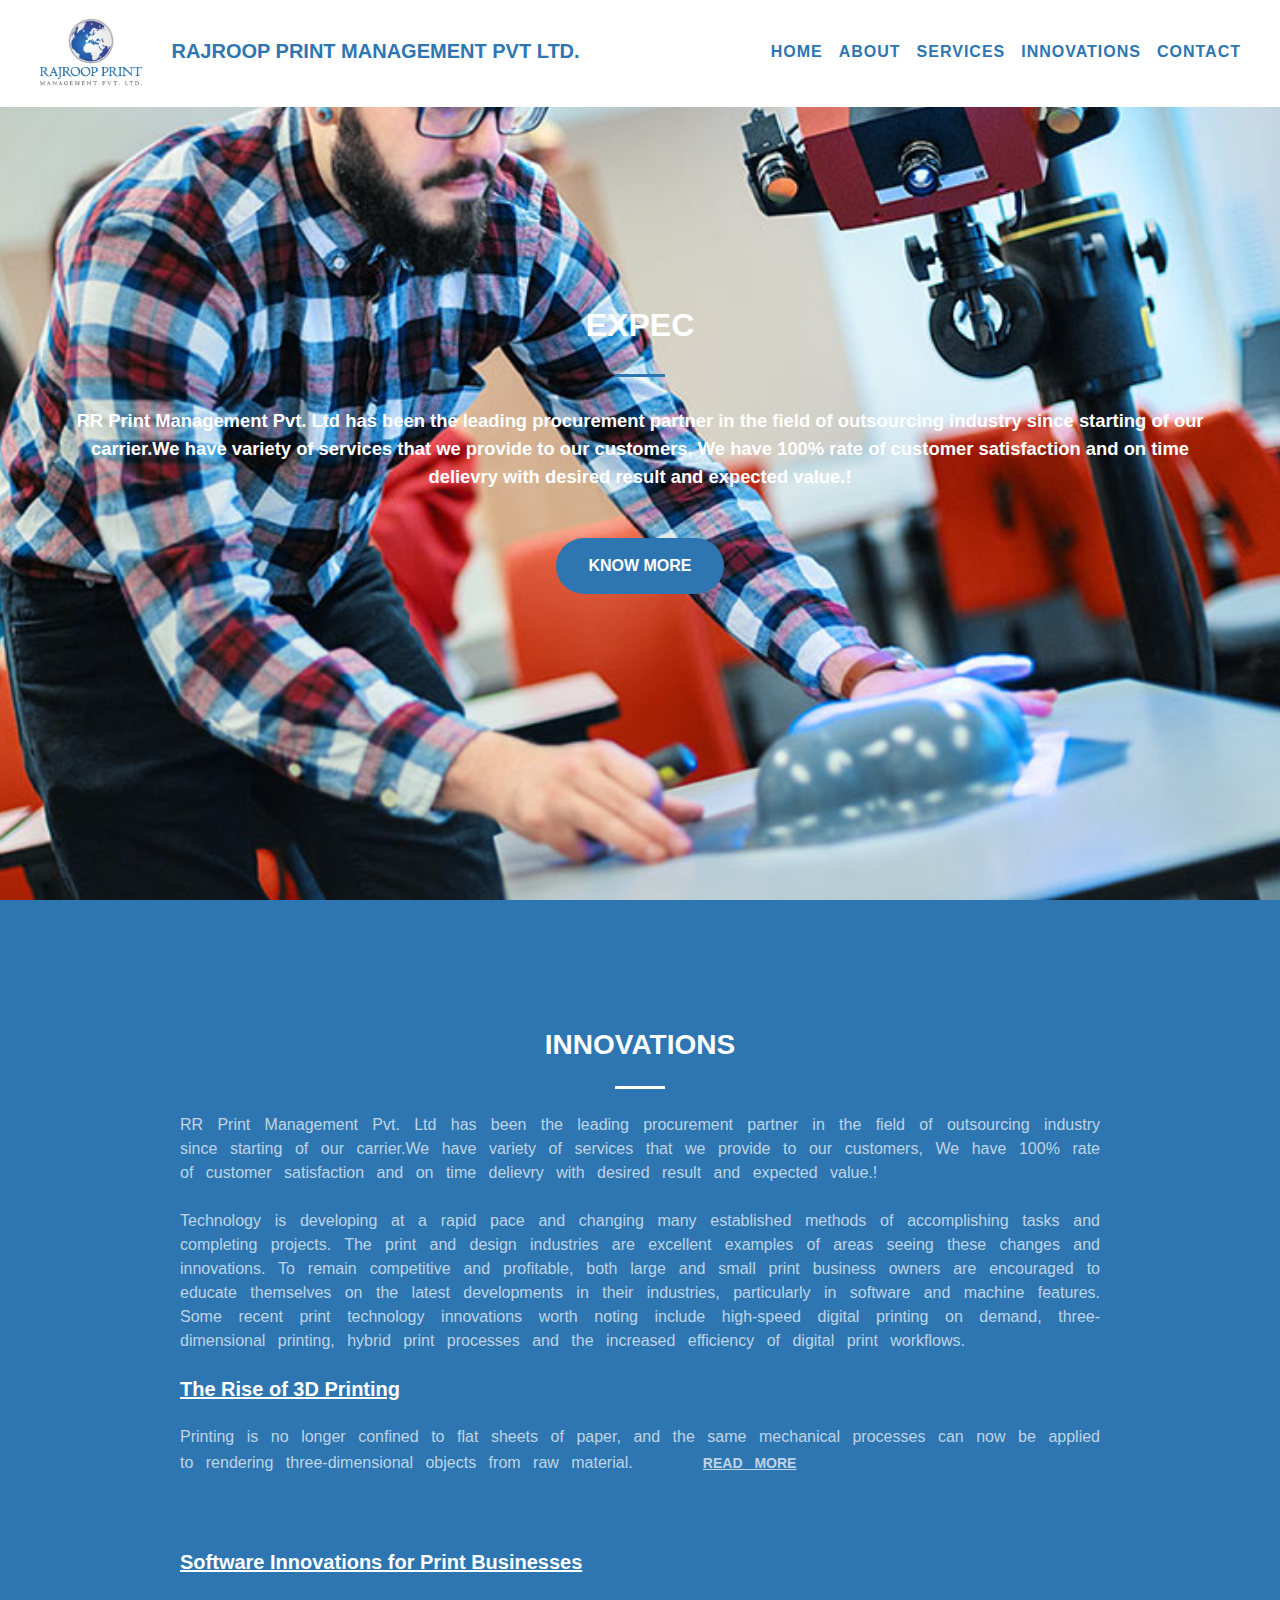
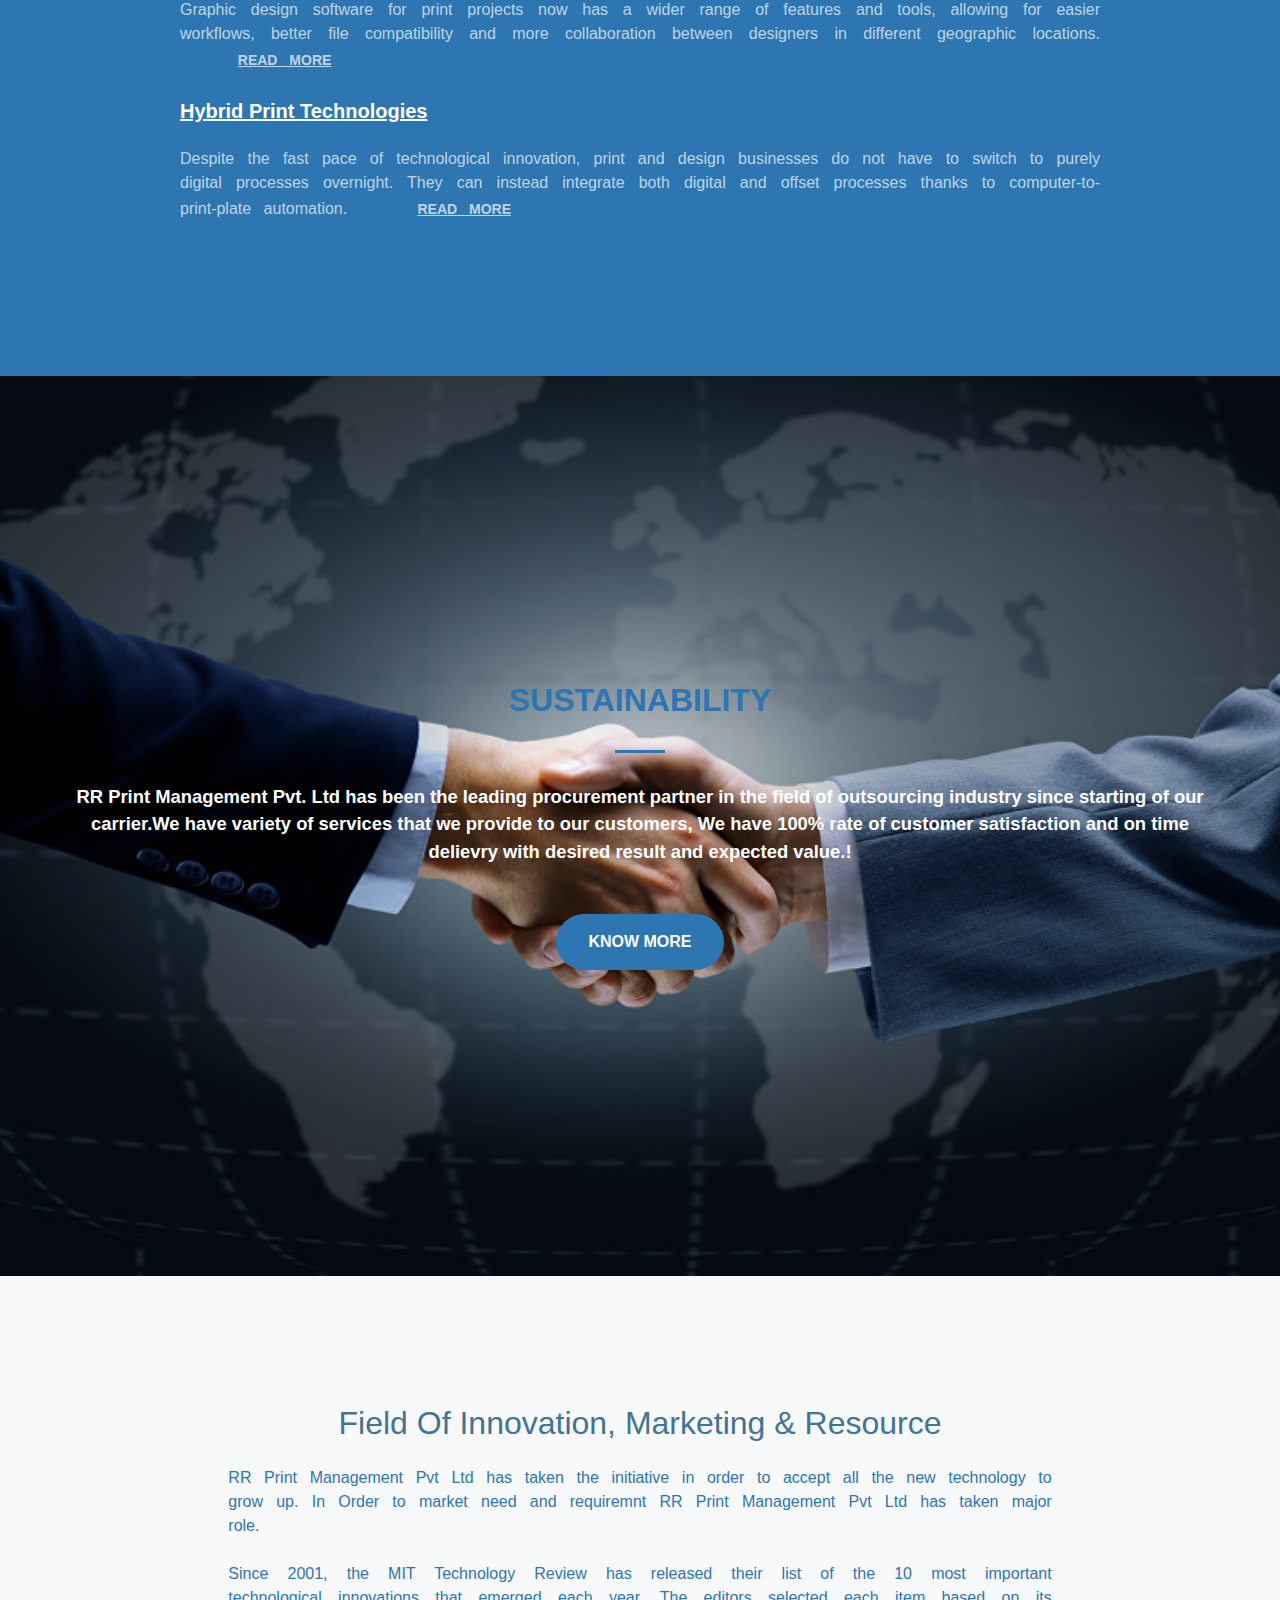
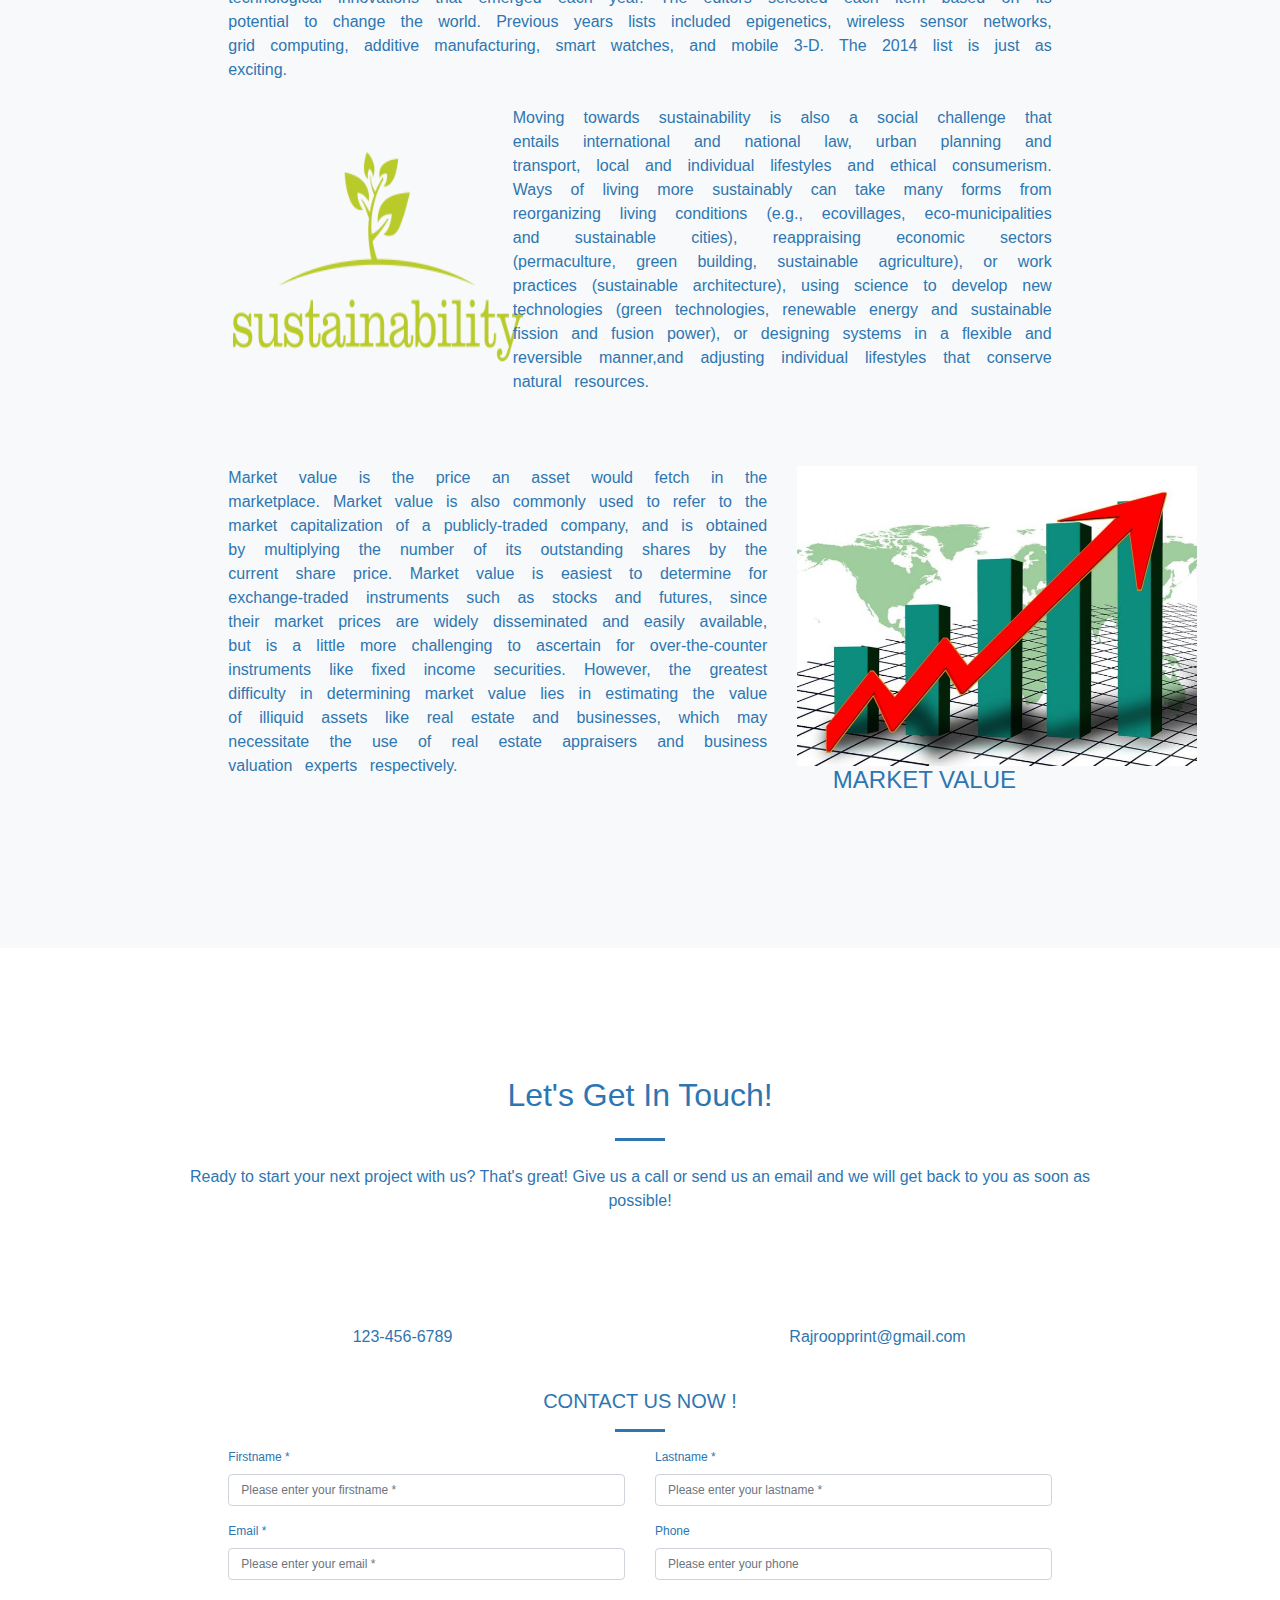
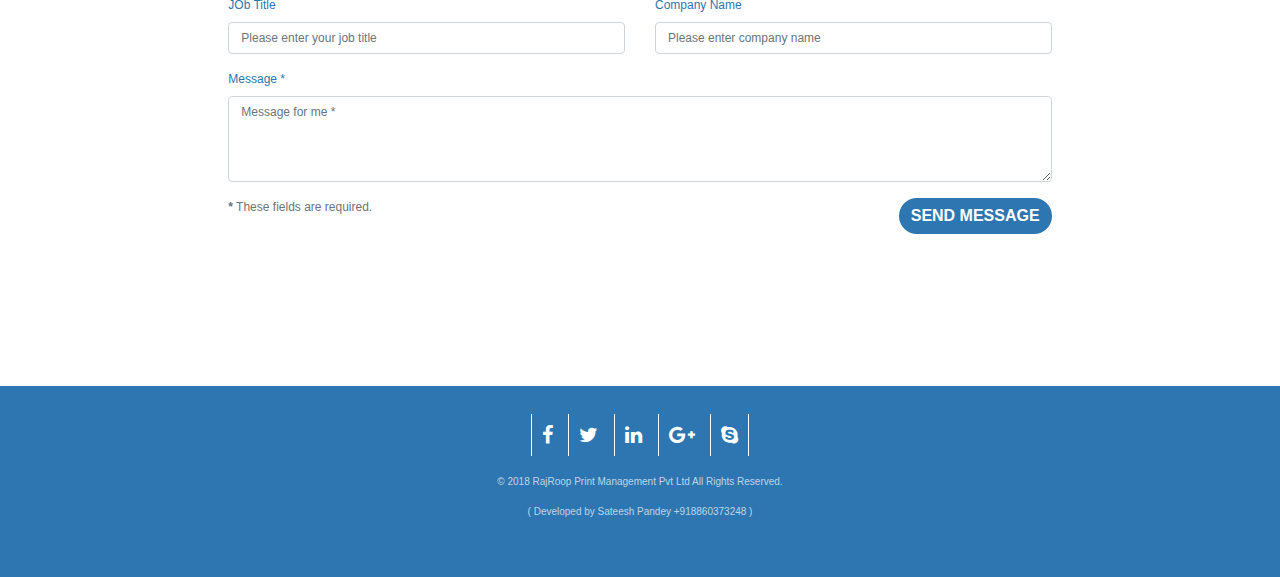
<file: innovations.html>
<!DOCTYPE html>
<html lang="en">

<head>
  <meta charset="utf-8">
  <meta name="viewport" content="width=device-width, initial-scale=1, shrink-to-fit=no">
  <meta name="description" content="">
  <meta name="author" content="">
  <title>RRPM</title>
  <!-- Bootstrap core CSS -->
  <link href="vendor/bootstrap/css/bootstrap.min.css" rel="stylesheet">
  <!-- Custom fonts for this template -->
  <link href="vendor/font-awesome/css/font-awesome.min.css" rel="stylesheet" type="text/css">
  <link href='https://fonts.googleapis.com/css?family=Open+Sans:300italic,400italic,600italic,700italic,800italic,400,300,600,700,800'
    rel='stylesheet' type='text/css'>
  <link href='https://fonts.googleapis.com/css?family=Merriweather:400,300,300italic,400italic,700,700italic,900,900italic'
    rel='stylesheet' type='text/css'>
  <!-- Plugin CSS -->
  <link href="vendor/magnific-popup/magnific-popup.css" rel="stylesheet">
  <!-- Custom styles for this template -->
  <link href="css/creative.min.css" rel="stylesheet">
  <link href="css/creative.css" rel="stylesheet">
  <link rel="icon" href="img/logo.jpeg" type="image/gif" sizes="30x30">
  <style>
    label {
      float: left;
      color: #2d76b1;
      font-size: 12px;
    }

    input[type="text"],
    input[type="email"] {
      font-size: 12px;
    }

    .dropdown {
      position: relative;
      display: inline-bock;
      letter-spacing: 1px;
      border-bottom: 3px solid transparent
    }

    .dropdown:hover,
    .dropdown:active {
      border-bottom: 3px solid #437397
    }

    .dropdown-content {
      display: none;
      position: absolute;
      background-color: #2d76b1;
      min-width: 160px;
      box-shadow: 0px 8px 16px 0px rgba(255, 255, 255, 0.2);
      z-index: 1;
      width: AUTO;
    }

    .dropdown:hover .dropdown-content {
      display: block;
    }

    .dropdown-content a {
      color: white !important;
      padding: 12px 16px;
      text-decoration: none;
      display: block;
    }

    .dropdown-content a:hover {
      background-color: #437397;
    }

    .navbar-light .navbar-nav .nav-link {
      color: white;
      font-weight: bold;
    }

    .navbar-light:hover .navbar-nav:hover .nav-link:hover {
      color: #437397;
    }

    .navbar-light .navbar-nav .nav-link.active {
      color: #2d76b1;
      font-weight: bold;
    }

    .navbar-light .navbar-nav .nav-link {
      color: #2d76b1;
    }

    header.innovationhead {
      padding-top: 15rem;
      padding-bottom: calc(15rem - 56px);
      background-image: url("./img/innovations.jpg");
      background-position: center center;
      -webkit-background-size: cover;
      -moz-background-size: cover;
      -o-background-size: cover;
      background-size: cover;
    }

    header.innovationhead hr {
      margin-top: 30px;
      margin-bottom: 30px;
    }

    header.innovationhead h1 {
      font-size: 2rem;
    }

    header.innovationhead p {
      font-weight: 300;
    }

    @media (min-width: 768px) {
      header.innovationhead {
        font-size: 1.15rem;
      }
    }

    @media (min-width: 992px) {
      header.innovationhead {
        height: 100vh;
        min-height: 650px;
        padding-top: 0;
        padding-bottom: 0;
      }
      header.innovationhead h1 {
        font-size: 3rem;
      }
    }

    @media (min-width: 1200px) {
      header.innovationhead h1 {
        font-size: 4rem;
      }
    }

    header.innovationmorehead {
      padding-top: 10rem;
      padding-bottom: calc(10rem - 56px);
      background-image: url("./img/sustainability.jpg");
      background-position: center center;
      -webkit-background-size: cover;
      -moz-background-size: cover;
      -o-background-size: cover;
      background-size: cover;
    }

    header.innovationmorehead hr {
      margin-top: 30px;
      margin-bottom: 30px;
    }

    header.innovationmorehead h1 {
      font-size: 2rem;
    }

    header.innovationmorehead p {
      font-weight: 300;
    }

    @media (min-width: 768px) {
      header.innovationmorehead {
        font-size: 1.15rem;
      }
    }

    @media (min-width: 992px) {
      header.innovationmorehead {
        height: 100vh;
        min-height: 650px;
        padding-top: 0;
        padding-bottom: 0;
      }
      header.innovationmorehead h1 {
        font-size: 3rem;
      }
    }

    @media (min-width: 1200px) {
      header.innovationmorehead h1 {
        font-size: 4rem;
      }
    }
  </style>
</head>

<body id="page-top">

  <!-- Navigation -->
  <nav class="navbar navbar-expand-lg navbar-light fixed-top" id="mainNav" style="background:white">
    <div class="container-fluid">
      <div class="navbar-header">
        <a class="navbar-brand js-scroll-trigger" href="index.html">
          <img src="img/logo.jpeg" height="80px" width="120px">
        </a>
        <a style="color:#2d76b1" class="navbar-brand">Rajroop Print Management Pvt Ltd.</a>
        <button class="navbar-toggler navbar-toggler-right" type="button" data-toggle="collapse" data-target="#navbarResponsive"
          aria-controls="navbarResponsive" aria-expanded="false" aria-label="Toggle navigation">
          <span class="navbar-toggler-icon"></span>
        </button>
      </div>
      <div class="collapse navbar-collapse" id="navbarResponsive">
        <ul class="navbar-nav ml-auto">
          <li class="dropdown">
            <a class="nav-link js-scroll-trigger" href="index.html" style="color:#2d76b1">HOME</a>
          </li>
          <li class="dropdown">
            <a class="nav-link js-scroll-trigger">ABOUT</a>
            <ul class="dropdown-content navbar-nav ml-auto">
              <li class="nav-item">
                <a class="nav-link js-scroll-trigger" href="about.html#about">COMPANY</a>
              </li>
              <li class="nav-item">
                <a class="nav-link js-scroll-trigger" href="about.html#leadership">LEADERSHIP</a>
              </li>
              <li class="nav-item">
                <a class="nav-link js-scroll-trigger" href="about.html#awards">AWARDS</a>
              </li>
              <li class="nav-item">
                <a class="nav-link js-scroll-trigger" href="about.html#portfolio">MEMBERSHIPS</a>
              </li>
              <li class="nav-item">
                <a class="nav-link js-scroll-trigger" href="about.html#membership&carrier">CARRERS</a>
              </li>
            </ul>
          </li>
          <li class="dropdown">
            <a class="nav-link js-scroll-trigger">SERVICES</a>
            <ul class="dropdown-content navbar-nav ml-auto">
              <li class="nav-item">
                <a class="nav-link js-scroll-trigger" href="services.html#services">PROMOTIONAL</a>
              </li>
              <li class="nav-item">
                <a class="nav-link js-scroll-trigger" href="services.html#service">PACKING</a>
              </li>
              <li class="nav-item">
                <a class="nav-link js-scroll-trigger" href="services.html#service">PRINT</a>
              </li>
              <li class="nav-item">
                <a class="nav-link js-scroll-trigger" href="services.html#serivce">CREATIVE</a>
              </li>
            </ul>
          </li>

          <li class="dropdown">
            <a class="nav-link js-scroll-trigger">INNOVATIONS</a>
            <ul class="dropdown-content navbar-nav ml-auto">
              <li class="nav-item">
                <a class="nav-link js-scroll-trigger" href="#innovation">INNOVATION</a>
              </li>
              <li class="nav-item">
                <a class="nav-link js-scroll-trigger" href="#marketingnInnovation">INHABITABLE</a>
              </li>
              <li class="nav-item">
                <a class="nav-link js-scroll-trigger" href="#moreInmarketingnInnovation">MARKET&nbsp;VALUE & RESOURCES</a>
              </li>
            </ul>
          </li>
          <div class="dropdown">
            <li class="nav-item">
              <a class="nav-link js-scroll-trigger" href="#contact">CONTACT</a>
            </li>
          </div>
        </ul>
      </div>
    </div>
  </nav>

  <header class="innovationhead text-center text-white d-flex" id="innovation">
    <div class="container my-auto">
      <div class="row">
        <div class="col-lg-12 mx-auto">
          <h2 class="text-uppercase">
            <strong id="moving-text"></strong>
          </h2>
          <hr>
        </div>
        <p class="text-faded mb-5" style="color:white;font-weight:bold">RR Print Management Pvt. Ltd has been the leading
          procurement partner in the field of outsourcing industry since starting of our carrier.We have variety of services
          that we provide to our customers, We have 100% rate of customer satisfaction and on time delievry with desired
          result and expected value.!</p>
        <div class="col-lg-8 mx-auto">
          <a class="btn btn-primary btn-xl js-scroll-trigger" href="#innovations">Know More</a>
        </div>
      </div>
    </div>
  </header>

  <section class="bg-primary" id="innovations">
    <div class="container">
      <div class="row">
        <div class="col-lg-10 mx-auto text-center">
          <h3 class="section-heading text-white" style="font-weight:bold">INNOVATIONS</h3>
          <hr class="light my-4">
          <p class="text-faded mb-4" style="text-align: justify;text-justify: inter-word;word-spacing:8px">RR Print Management
            Pvt. Ltd has been the leading procurement partner in the field of outsourcing industry since starting of our
            carrier.We have variety of services that we provide to our customers, We have 100% rate of customer satisfaction
            and on time delievry with desired result and expected value.!
            <br>
            <br> Technology is developing at a rapid pace and changing many established methods of accomplishing tasks and
            completing projects. The print and design industries are excellent examples of areas seeing these changes and
            innovations. To remain competitive and profitable, both large and small print business owners are encouraged
            to educate themselves on the latest developments in their industries, particularly in software and machine features.
            Some recent print technology innovations worth noting include high-speed digital printing on demand, three-dimensional
            printing, hybrid print processes and the increased efficiency of digital print workflows.
          </p>
          <h5 class="section-heading text-white" style="font-weight:bold;float:left;text-decoration:underline">The Rise of
            3D Printing</h5>
          <br>
          <br>
          <p class="text-faded mb-4" style="text-align: justify;text-justify: inter-word;word-spacing:8px">Printing is no
            longer confined to flat sheets of paper, and the same mechanical processes can now be applied to rendering three-dimensional
            objects from raw material. &nbsp;&nbsp;&nbsp;
            <a data-toggle="collapse" class="btn btn-primary btn-sm js-scroll-trigger" data-target="#readmorePromotional" style="text-decoration:underline"
              onclick="scrollWin()">Read More</a>
          </p>
          <div id="readmorePromotional" class="collapse">
            <div class="row">
              <div class="col-lg-12 col-md-6 text-center" style="height:auto;text-align:left">
                <p class="text-faded mb-4" style="text-align: justify;text-justify: inter-word;word-spacing:8px">This innovation
                  has caught significant attention within the print and design industries, and many print business owners
                  have taken note of the creative as well as the manufacturing possibilities. Rendering replacement appliance
                  and machine parts is now a service found in some print companies whose owners would not have conceived
                  of the idea in the past. Larger scale commercial 3D printing also has the potential for innovations in
                  the trade show exhibit specialty field. As the demand for visually unique display booths increases, design
                  companies that utilize 3D printing for booth pieces are in a great position to draw this type of exhibitor
                  clientele.
                </p>
              </div>

            </div>
          </div>
          <br>
          <br>
          <h5 class="section-heading text-white" style="font-weight:bold;float:left;text-decoration:underline">Software Innovations
            for Print Businesses</h5>
          <br>
          <br>
          <p class="text-faded mb-4" style="text-align: justify;text-justify: inter-word;word-spacing:8px">Graphic design
            software for print projects now has a wider range of features and tools, allowing for easier workflows, better
            file compatibility and more collaboration between designers in different geographic locations. &nbsp;&nbsp;&nbsp;
            <a data-toggle="collapse" class="btn btn-primary btn-sm js-scroll-trigger" data-target="#readmorePackingnPrint" style="text-decoration:underline"
              onclick="scrollWin()">Read More</a>
          </p>

          <div id="readmorePackingnPrint" class="collapse">
            <div class="row">
              <div class="col-lg-12 col-md-6 text-center" style="height:auto;text-align:left">
                <p class="text-faded mb-4" style="text-align: justify;text-justify: inter-word;word-spacing:8px">New design
                  software suites now include three-dimensional tools that allow designers to create parts and objects without
                  the need for extensive engineering knowledge. Even two-dimensional printed projects can now be completed
                  with more cost-effective methods, thanks to the greater flexibility of modern design software. The need
                  for film media and offset print machines is in a steady decline as more of the same results can be accomplished
                  electronically with software workflows. The learning curve of these design suites may be somewhat steeper
                  in the beginning for new users, but print company owners who invest in them are seeing the benefits in
                  terms of higher project quality in less time.</p>
              </div>
            </div>
          </div>

          <h5 class="section-heading text-white" style="font-weight:bold;float:left;text-decoration:underline">Hybrid Print
            Technologies
          </h5>
          <br>
          <br>
          <p class="text-faded mb-4" style="text-align: justify;text-justify: inter-word;word-spacing:8px">Despite the fast
            pace of technological innovation, print and design businesses do not have to switch to purely digital processes
            overnight. They can instead integrate both digital and offset processes thanks to computer-to-print-plate automation.
            &nbsp;&nbsp;&nbsp;
            <a data-toggle="collapse" class="btn btn-primary btn-sm js-scroll-trigger" data-target="#readmoreCreative" style="text-decoration:underline"
              onclick="scrollWin()">Read More</a>
          </p>

          <div id="readmoreCreative" class="collapse">
            <div class="row">
              <div class="col-lg-12 col-md-6 text-center" style="height:auto;text-align:left">
                <p class="text-faded mb-4" style="text-align: justify;text-justify: inter-word;word-spacing:8px">Despite
                  the fast pace of technological innovation, print and design businesses do not have to switch to purely
                  digital processes overnight. They can instead integrate both digital and offset processes thanks to computer-to-print-plate
                  automation. This process allows the user to send finished image files to electronic plates that are able
                  to recognize them, using technologies similar to those found in desktop scanners. Due to improvements in
                  these print plates, hybrid processes can also accommodate more complex print projects with many different
                  colors and finishes. Along with digital printing, software improvements and 3D developments, these print
                  industry innovations are helping this field evolve to meet changing 21st-century demands.
                </p>
              </div>
            </div>
          </div>
        </div>
      </div>
    </div>
  </section>

  <header class="innovationmorehead text-center text-white d-flex" id="marketingnInnovation">
    <div class="container my-auto">
      <div class="row">
        <div class="col-lg-12 mx-auto">
          <h2 class="text-uppercase">
            <strong id="moving-text2" STYLE="COLOR:#2d76b1 !important">Sustainability</strong>
          </h2>
          <hr>
        </div>
        <p class="text-faded mb-5" style="color:white;font-weight:bold">RR Print Management Pvt. Ltd has been the leading
          procurement partner in the field of outsourcing industry since starting of our carrier.We have variety of services
          that we provide to our customers, We have 100% rate of customer satisfaction and on time delievry with desired
          result and expected value.!</p>
        <div class="col-lg-8 mx-auto">
          <a class="btn btn-primary btn-xl js-scroll-trigger" href="#moreInmarketingnInnovation">Know More</a>
        </div>
      </div>
    </div>
  </header>


  <section class="bg-light text-white" id="moreInmarketingnInnovation">
    <div class="container text-center col-lg-8">
      <h2 class="mb-4" style="color:#437397">Field Of Innovation, Marketing & Resource</h2>
      <p class="text-faded mb-4" style="text-align: justify;text-justify: inter-word;word-spacing:8px;color:#2d76b1 !important">
        RR Print Management Pvt Ltd has taken the initiative in order to accept all the new technology to grow up. In Order to market
        need and requiremnt RR Print Management Pvt Ltd has taken major role.
        <br>
        <br> Since 2001, the MIT Technology Review has released their list of the 10 most important technological innovations
        that emerged each year. The editors selected each item based on its potential to change the world. Previous years
        lists included epigenetics, wireless sensor networks, grid computing, additive manufacturing, smart watches, and
        mobile 3-D. The 2014 list is just as exciting.</p>

      <div class="row">
        <div class="col-lg-4">
          <img src="img/sustainability1.png" width="300px" height="300px">
        </div>
        <div class="col-lg-8">
          <p class="text-faded mb-4" style="text-align: justify;text-justify: inter-word;word-spacing:8px;color:#2d76b1 !important">Moving
            towards sustainability is also a social challenge that entails international and national law, urban planning
            and transport, local and individual lifestyles and ethical consumerism. Ways of living more sustainably can take
            many forms from reorganizing living conditions (e.g., ecovillages, eco-municipalities and sustainable cities),
            reappraising economic sectors (permaculture, green building, sustainable agriculture), or work practices (sustainable
            architecture), using science to develop new technologies (green technologies, renewable energy and sustainable
            fission and fusion power), or designing systems in a flexible and reversible manner,and adjusting individual
            lifestyles that conserve natural resources.</p>
        </div>
      </div>
      <br>
      <br>

      <div class="row">
        <div class="col-lg-8">
          <p class="text-faded mb-4" style="text-align: justify;text-justify: inter-word;word-spacing:8px;color:#2d76b1 !important">Market
            value is the price an asset would fetch in the marketplace. Market value is also commonly used to refer to the
            market capitalization of a publicly-traded company, and is obtained by multiplying the number of its outstanding
            shares by the current share price. Market value is easiest to determine for exchange-traded instruments such
            as stocks and futures, since their market prices are widely disseminated and easily available, but is a little
            more challenging to ascertain for over-the-counter instruments like fixed income securities. However, the greatest
            difficulty in determining market value lies in estimating the value of illiquid assets like real estate and businesses,
            which may necessitate the use of real estate appraisers and business valuation experts respectively.</p>
        </div>
        <div class="col-lg-4">
          <img width="400px" height="300px" src="img/market_value.jpg">
          <h4 class="mb-4" style="color:#2d76b1 !important">MARKET VALUE</h4>
        </div>
      </div>
      <div class="row">
        <div class="col-lg-4"></div>
        <div class="col-lg-8"></div>
      </div>
    </div>
  </section>

  <section id="contact">
    <div class="container">
      <div class="row">
        <div class="col-lg-10 mx-auto text-center">
          <h2 class="section-heading" style="color:#2d76b1">Let's Get In Touch!</h2>
          <hr class="my-4">
          <p class="mb-5" style="color:#2d76b1">Ready to start your next project with us? That's great! Give us a call or
            send us an email and we will get back to you as soon as possible!</p>
        </div>
      </div>
      <div class="row">
        <div class="col-lg-5 ml-auto text-center">
          <i class="fa fa-phone fa-3x mb-3 sr-contact" style="color:#437397"></i>
          <p style="color:#2d76b1">123-456-6789</p>
        </div>
        <div class="col-lg-5 mr-auto text-center">
          <i class="fa fa-envelope-o fa-3x mb-3 sr-contact" style="color:#437397"></i>
          <p>
            <a href="mailto:your-email@your-domain.com">Rajroopprint@gmail.com</a>
          </p>
        </div>
      </div>
      <br>
    </div>

    <div class="col-lg-8 mx-auto text-center">
      <h5 style="color:#2d76b1" class="section-heading">CONTACT US NOW !</h5>
      <hr>
      <div class="alert alert-danger" style="display:none" id="errorDiv">
        <strong>Error!</strong>&nbsp;&nbsp;&nbsp;
        <span id="errorMsg"></span>
      </div>

      <form>
        <div class="row">
          <div class="col-md-6">
            <div class="form-group">
              <label for="form_name">Firstname *</label>
              <input id="form_name" type="text" name="name" class="form-control" placeholder="Please enter your firstname *" required="required"
                data-error="Firstname is required.">
              <div class="help-block with-errors"></div>
            </div>
          </div>
          <div class="col-md-6">
            <div class="form-group">
              <label for="form_lastname">Lastname *</label>
              <input id="form_lastname" type="text" name="surname" class="form-control" placeholder="Please enter your lastname *" required="required"
                data-error="Lastname is required.">
              <div class="help-block with-errors"></div>
            </div>
          </div>
        </div>
        <div class="row">
          <div class="col-md-6">
            <div class="form-group">
              <label for="form_email">Email *</label>
              <input id="form_email" type="email" name="email" class="form-control" placeholder="Please enter your email *" required="required"
                data-error="Valid email is required.">
              <div class="help-block with-errors"></div>
            </div>
          </div>
          <div class="col-md-6">
            <div class="form-group">
              <label for="form_phone">Phone</label>
              <input id="form_phone" type="text" name="phone" class="form-control" placeholder="Please enter your phone">
              <div class="help-block with-errors"></div>
            </div>
          </div>
        </div>
        <div class="row">
          <div class="col-md-6">
            <div class="form-group">
              <label for="form_name">JOb Title</label>
              <input id="form_name" type="text" name="jobTitle" class="form-control" placeholder="Please enter your job title">
              <div class="help-block with-errors"></div>
            </div>
          </div>
          <div class="col-md-6">
            <div class="form-group">
              <label for="form_lastname">Company Name</label>
              <input id="form_lastname" type="text" name="companyName" class="form-control" placeholder="Please enter company name">
              <div class="help-block with-errors"></div>
            </div>
          </div>
        </div>
        <div class="row">
          <div class="col-md-12">
            <div class="form-group">
              <label for="form_message">Message *</label>
              <textarea style="
  font-size:12px;" id="form_message" name="message" class="form-control" placeholder="Message for me *" rows="4" required="required"
                data-error="Please,leave us a message."></textarea>
              <div class="help-block with-errors"></div>
            </div>
          </div>

          <div class="col-md-6">
            <p style="float:left;font-size:12px" class="text-muted">
              <strong>*</strong> These fields are required. </p>
          </div>
          <div class="col-md-6">
            <input style="float:right; background:#2d76b1" type="button" class="btn btn-success btn-send" value="Send message" onclick="return contactValidation()">
          </div>

        </div>
        <br>
        <div class="alert alert-success" style="display:none" id="successMsg">
          <strong>Success!</strong> Thanks For Reaching us,we will get back to you soon.
        </div>
      </form>



    </div>
  </section>

  <!-- Bootstrap core JavaScript -->
  <script src="vendor/jquery/jquery.min.js"></script>
  <script src="vendor/bootstrap/js/bootstrap.bundle.min.js"></script>

  <!-- Plugin JavaScript -->
  <script src="vendor/jquery-easing/jquery.easing.min.js"></script>
  <script src="vendor/scrollreveal/scrollreveal.min.js"></script>
  <script src="vendor/magnific-popup/jquery.magnific-popup.min.js"></script>

  <!-- Custom scripts for this template -->
  <script src="js/creative.min.js"></script>
  <script src="js/extrajs.js"></script>
  <script>
    var txt = 'EXPECTATION YOURS, EFFORT OURS';
    var chars = txt.split('');
    var container = document.getElementById("moving-text");
    var i = 0;
    setInterval(function () {
      if (i < chars.length) {
        container.innerHTML += chars[i++];
      } else {
        i = 0;
        container.innerHTML = "";
      }


    }, 150);

    function scrollWin() {
      window.scrollBy(0, 20);
    }

  </script>
  <footer class="footer">
    <br>
    <div class="container text-center">
      <a href="#">
        <i class="fa fa-facebook"></i>
      </a>
      <a href="#">
        <i class="fa fa-twitter"></i>
      </a>
      <a href="#">
        <i class="fa fa-linkedin"></i>
      </a>
      <a href="#">
        <i class="fa fa-google-plus"></i>
      </a>
      <a href="#">
        <i class="fa fa-skype"></i>
      </a>
    </div>
    <br>
    <p class="text-faded mb-5" style="text-align:center;font-size:10px">© 2018 RajRoop Print Management Pvt Ltd All Rights
      Reserved.
      <br>
      <br>( Developed by Sateesh Pandey +918860373248 )</p>
  </footer>
</body>

</html>
</file>
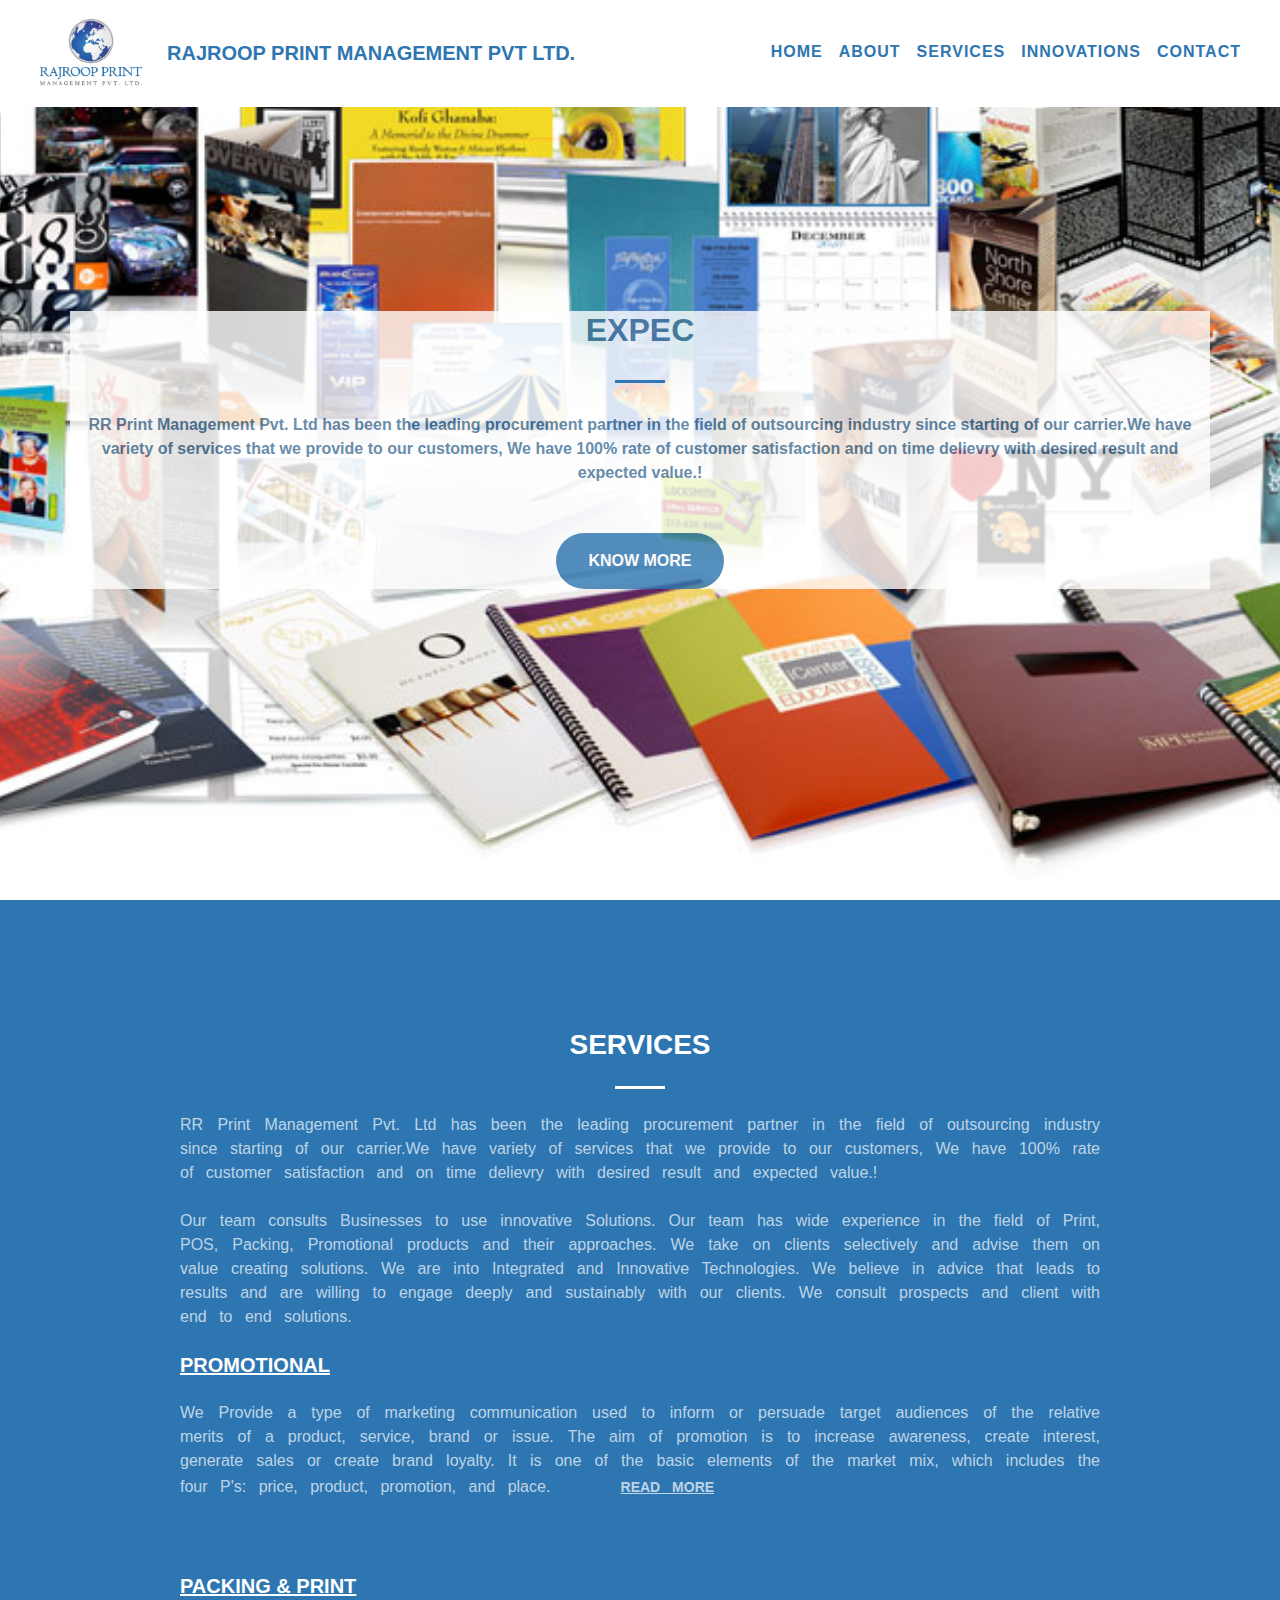
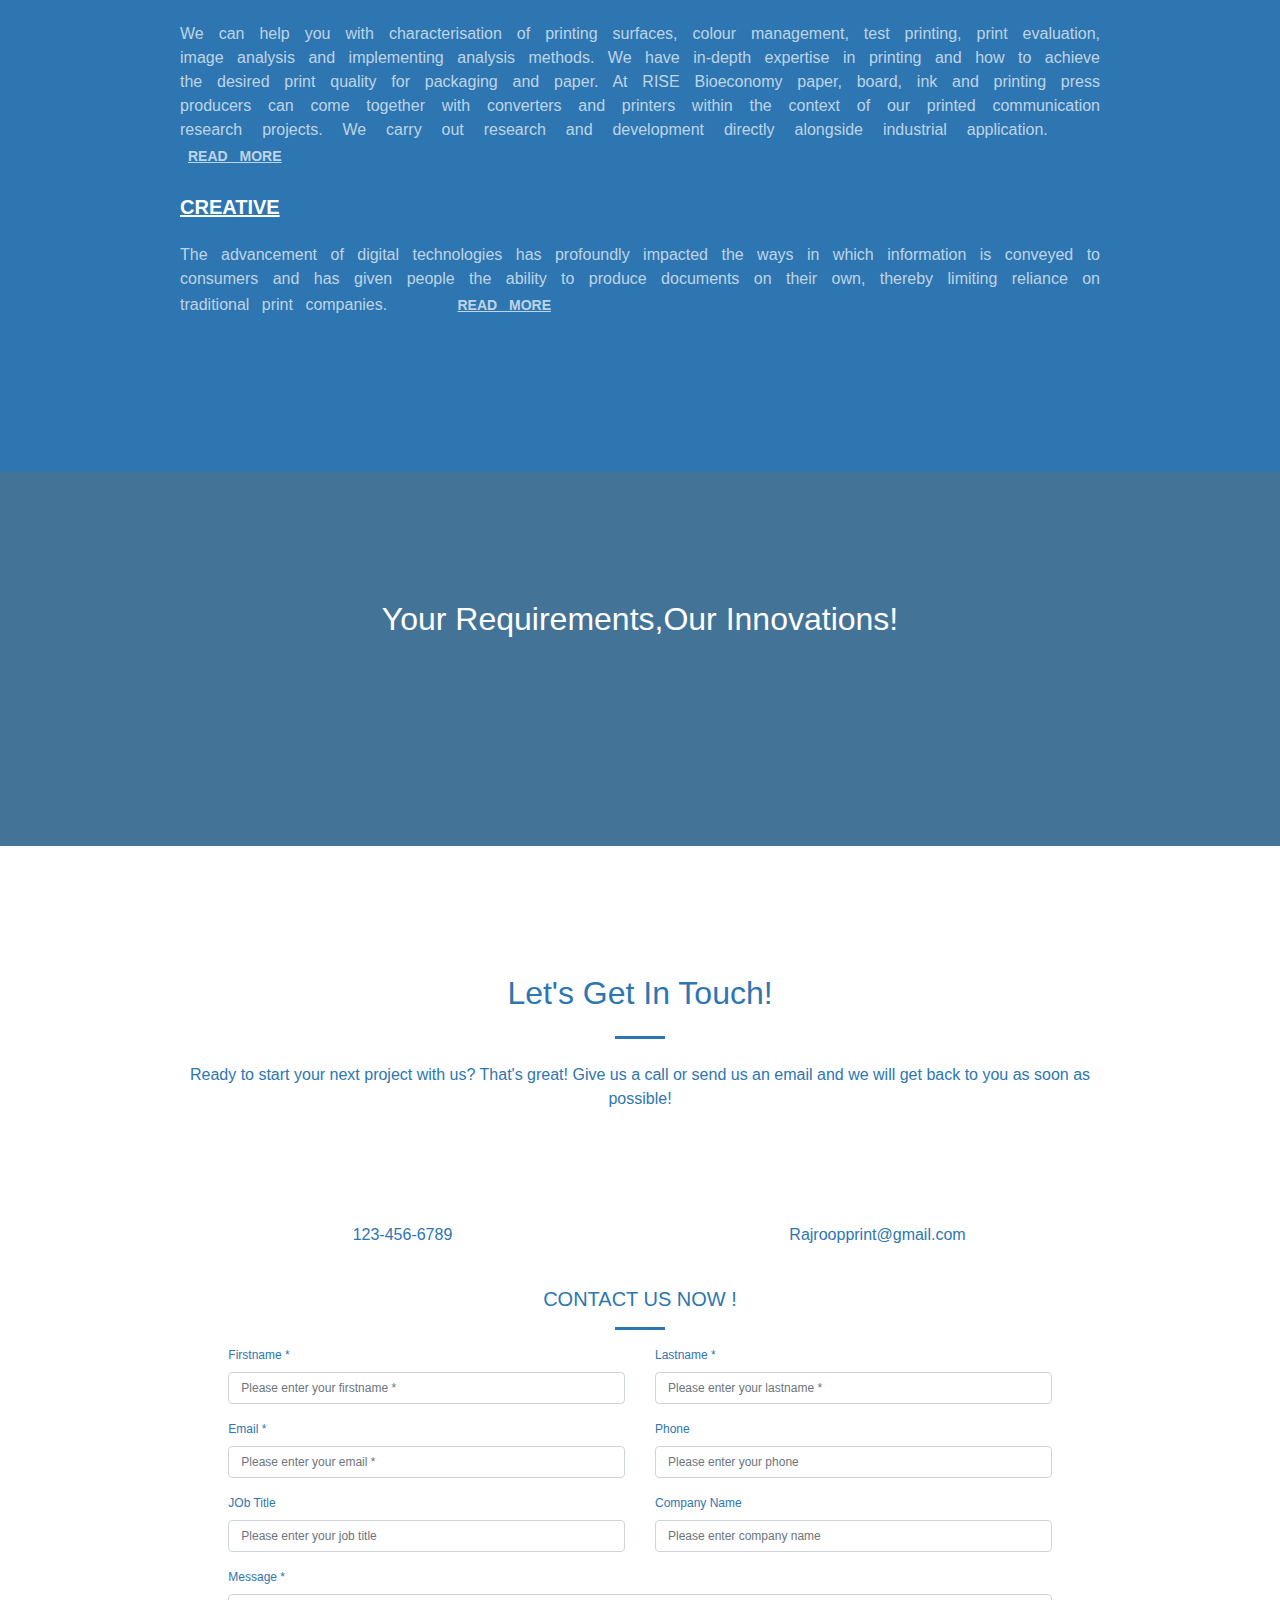
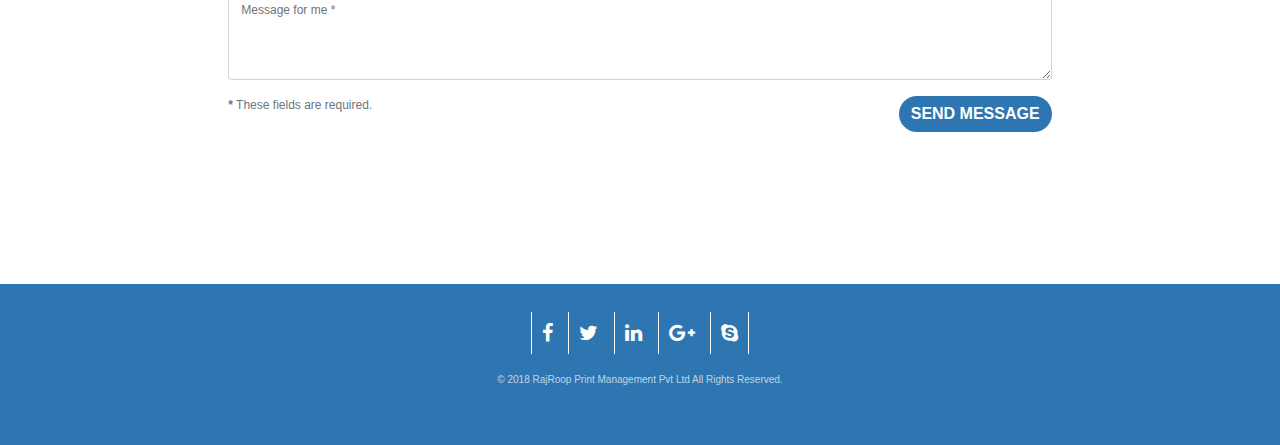
<file: services.html>
<!DOCTYPE html>
<html lang="en">

<head>

  <meta charset="utf-8">
  <meta name="viewport" content="width=device-width, initial-scale=1, shrink-to-fit=no">
  <meta name="description" content="">
  <meta name="author" content="">

  <title>RRPM</title>

  <!-- Bootstrap core CSS -->
  <link href="vendor/bootstrap/css/bootstrap.min.css" rel="stylesheet">

  <!-- Custom fonts for this template -->
  <link href="vendor/font-awesome/css/font-awesome.min.css" rel="stylesheet" type="text/css">
  <link href='https://fonts.googleapis.com/css?family=Open+Sans:300italic,400italic,600italic,700italic,800italic,400,300,600,700,800'
    rel='stylesheet' type='text/css'>
  <link href='https://fonts.googleapis.com/css?family=Merriweather:400,300,300italic,400italic,700,700italic,900,900italic'
    rel='stylesheet' type='text/css'>

  <!-- Plugin CSS -->
  <link href="vendor/magnific-popup/magnific-popup.css" rel="stylesheet">

  <!-- Custom styles for this template -->
  <link href="css/creative.min.css" rel="stylesheet">
  <link href="css/creative.css" rel="stylesheet">
  <link rel="icon" href="img/logo.jpeg" type="image/gif" sizes="30x30">
  <style>
    label {
      float: left;
      color: #2d76b1;
      font-size: 12px;
    }

    input[type="text"],
    input[type="email"] {
      font-size: 12px;
    }

    .dropdown {
      position: relative;
      display: inline-bock;
      letter-spacing: 1px;
      border-bottom: 3px solid transparent
    }

    .dropdown:hover,
    .dropdown:active {
      border-bottom: 3px solid #437397
    }

    .dropdown-content {
      display: none;
      position: absolute;
      background-color: #2d76b1;
      min-width: 160px;
      box-shadow: 0px 8px 16px 0px rgba(255, 255, 255, 0.2);
      z-index: 1;
      width: AUTO;
    }

    .dropdown:hover .dropdown-content {
      display: block;
    }

    .dropdown-content a {
      color: white !important;
      padding: 12px 16px;
      text-decoration: none;
      display: block;
    }

    .dropdown-content a:hover {
      background-color: #437397;
    }

    .navbar-light .navbar-nav .nav-link {
      color: white;
      font-weight: bold;
    }

    .navbar-light .navbar-nav .nav-link.active {
      color: #2d76b1;
      font-weight: bold;
    }

    .navbar-light:hover .navbar-nav:hover .nav-link:hover {
      color: #437397;
    }

    .navbar-light .navbar-nav .nav-link {
      color: #2d76b1;
    }

    header.serviceshead {
      padding-top: 10rem;
      padding-bottom: calc(10rem - 56px);
      background-image: url("./img/services.jpg");
      background-position: center center;
      -webkit-background-size: cover;
      -moz-background-size: cover;
      -o-background-size: cover;
      background-size: cover;
    }

    header.serviceshead hr {
      margin-top: 30px;
      margin-bottom: 30px;
    }

    header.serviceshead h1 {
      font-size: 2rem;
    }

    header.serviceshead p {
      font-weight: 300;
    }

    @media (min-width: 768px) {
      header.servicesheadp {
        font-size: 1.15rem;
      }
    }

    @media (min-width: 992px) {
      header.serviceshead {
        height: 100vh;
        min-height: 650px;
        padding-top: 0;
        padding-bottom: 0;
      }
      header.serviceshead h1 {
        font-size: 3rem;
      }
    }

    @media (min-width: 1200px) {
      header.serviceshead h1 {
        font-size: 4rem;
      }
    }

    header.awardshead {
      padding-top: 10rem;
      padding-bottom: calc(10rem - 56px);
      background-image: url("./img/awards.jpg");
      background-position: center center;
      -webkit-background-size: cover;
      -moz-background-size: cover;
      -o-background-size: cover;
      background-size: cover;
    }

    header.awardshead hr {
      margin-top: 30px;
      margin-bottom: 30px;
    }

    header.awardshead h1 {
      font-size: 2rem;
    }

    header.awardshead p {
      font-weight: 300;
    }

    @media (min-width: 768px) {
      header.awardshead p {
        font-size: 1.15rem;
      }
    }

    @media (min-width: 992px) {
      header.awardshead {
        height: 100vh;
        min-height: 650px;
        padding-top: 0;
        padding-bottom: 0;
      }
      header.awardshead h1 {
        font-size: 3rem;
      }
    }

    @media (min-width: 1200px) {
      header.awardshead h1 {
        font-size: 4rem;
      }
    }
  </style>
</head>

<body id="page-top">

  <!-- Navigation -->
  <nav class="navbar navbar-expand-lg navbar-light fixed-top" id="mainNav" style="background:white">
    <div class="container-fluid">
      <a class="navbar-brand js-scroll-trigger" href="index.html">
        <img src="img/logo.jpeg" height="80px" width="120px">
      </a>
      <a style="color:#2d76b1" class="navbar-brand">Rajroop Print Management Pvt Ltd.</a>
      <button class="navbar-toggler navbar-toggler-right" type="button" data-toggle="collapse" data-target="#navbarResponsive"
        aria-controls="navbarResponsive" aria-expanded="false" aria-label="Toggle navigation">
        <span class="navbar-toggler-icon"></span>
      </button>
      <div class="collapse navbar-collapse" id="navbarResponsive">
        <ul class="navbar-nav ml-auto">
          <li class="dropdown">
            <a class="nav-link js-scroll-trigger" href="index.html">HOME</a>
          </li>

          <li class="dropdown">
            <a class="nav-link js-scroll-trigger">ABOUT</a>
            <ul class="dropdown-content navbar-nav ml-auto">
              <li class="nav-item">
                <a class="nav-link js-scroll-trigger" href="about.html#about">COMPANY</a>
              </li>
              <li class="nav-item">
                <a class="nav-link js-scroll-trigger" href="about.html#leadership">LEADERSHIP</a>
              </li>
              <li class="nav-item">
                <a class="nav-link js-scroll-trigger" href="about.html#awards">AWARDS</a>
              </li>
              <li class="nav-item">
                <a class="nav-link js-scroll-trigger" href="about.html#membership&carrier">MEMBERSHIPS</a>
              </li>
              <li class="nav-item">
                <a class="nav-link js-scroll-trigger" href="about.html#membership&carrier">CARRERS</a>
              </li>
            </ul>
          </li>

          <li class="dropdown">
            <a class="nav-link js-scroll-trigger">SERVICES</a>
            <ul class="dropdown-content navbar-nav ml-auto">
              <li class="nav-item">
                <a class="nav-link js-scroll-trigger" href="services.html#servics">PROMOTIONAL</a>
              </li>
              <li class="nav-item">
                <a class="nav-link js-scroll-trigger" href="services.html#service">PACKING</a>
              </li>
              <li class="nav-item">
                <a class="nav-link js-scroll-trigger" href="services.html#service">PRINT</a>
              </li>
              <li class="nav-item">
                <a class="nav-link js-scroll-trigger" href="services.html#service">CREATIVE</a>
              </li>
            </ul>
          </li>

          <li class="dropdown">
            <a class="nav-link js-scroll-trigger">INNOVATIONS</a>
            <ul class="dropdown-content navbar-nav ml-auto">
              <li class="nav-item">
                <a class="nav-link js-scroll-trigger" href="innovations.html#marketingnInnovation">INNOVATION</a>
              </li>
              <li class="nav-item">
                <a class="nav-link js-scroll-trigger" href="innovations.html#moreInmarketingnInnovation">INHABITABLE</a>
              </li>
              <li class="nav-item">
                <a class="nav-link js-scroll-trigger" href="innovations.html#marketingnInnovation">MARKET&nbsp;VALUE & RESOURCES</a>
              </li>
            </ul>
          </li>
          <li class="dropdown">
            <a class="nav-link js-scroll-trigger" href="#contact">CONTACT</a>
          </li>
      </div>
      </ul>
    </div>
    </div>
  </nav>

  <header class="serviceshead text-center text-white d-flex" id="services">
    <div class="container my-auto">
      <div class="row" style="background:white;opacity:0.8">
        <div class="col-lg-12 mx-auto">
          <h2 class="text-uppercase" style="color:#457297">
            <strong id="moving-text"></strong>
          </h2>
          <hr>
        </div>
        <p class="text-faded mb-5" style="color:#457297;font-weight:bold;">RR Print Management Pvt. Ltd has been the leading
          procurement partner in the field of outsourcing industry since starting of our carrier.We have variety of services
          that we provide to our customers, We have 100% rate of customer satisfaction and on time delievry with desired
          result and expected value.!</p>
        <div class="col-lg-8 mx-auto">
          <a class="btn btn-primary btn-xl js-scroll-trigger" href="#service">Know More</a>
        </div>
      </div>
    </div>
  </header>

  <section class="bg-primary" id="service">
    <div class="container">
      <div class="row">
        <div class="col-lg-10 mx-auto text-center">
          <h3 class="section-heading text-white" style="font-weight:bold">SERVICES</h3>
          <hr class="light my-4">
          <p class="text-faded mb-4" style="text-align: justify;text-justify: inter-word;word-spacing:8px">RR Print Management
            Pvt. Ltd has been the leading procurement partner in the field of outsourcing industry since starting of our
            carrier.We have variety of services that we provide to our customers, We have 100% rate of customer satisfaction
            and on time delievry with desired result and expected value.!
            <br>
            <br> Our team consults Businesses to use innovative Solutions. Our team has wide experience in the field of Print,
            POS, Packing, Promotional products and their approaches. We take on clients selectively and advise them on value
            creating solutions. We are into Integrated and Innovative Technologies. We believe in advice that leads to results
            and are willing to engage deeply and sustainably with our clients. We consult prospects and client with end to
            end solutions.
          </p>
          <h5 class="section-heading text-white" style="font-weight:bold;float:left;text-decoration:underline">PROMOTIONAL</h5>
          <br>
          <br>
          <p class="text-faded mb-4" style="text-align: justify;text-justify: inter-word;word-spacing:8px">We Provide a type
            of marketing communication used to inform or persuade target audiences of the relative merits of a product, service,
            brand or issue. The aim of promotion is to increase awareness, create interest, generate sales or create brand
            loyalty. It is one of the basic elements of the market mix, which includes the four P's: price, product, promotion,
            and place. &nbsp;&nbsp;&nbsp;
            <a data-toggle="collapse" class="btn btn-primary btn-sm js-scroll-trigger" data-target="#readmorePromotional" style="text-decoration:underline"
              onclick="scrollWin()">Read More</a>
          </p>
          <div id="readmorePromotional" class="collapse">
            <div class="row" style="background:white">
              <div class="col-lg-3 col-md-6 text-center" style="height:auto">
                <div class="service-box mt-5 mx-auto">
                  <i class="fa fa-4x fa-diamond text-primary mb-3 sr-icons"></i>
                  <h3 class="mb-3">Promotional</h3>
                </div>
              </div>
              <div class="col-lg-9 col-md-6 text-center" style="height:auto;color:#2d76b1!important;text-align:left">
                <ul>
                  <li style="float:left">
                    <u>Advertising</u>
                  </li>
                  <br>
                  <p style="text-align: justify;text-justify: inter-word;font-size:14px"> You can advertise your product,
                    service or brand in newspapers, radio, television, magazines, outdoor signage and online. Learn more
                    about how to make your advertising successful.</p>
                  <li style="float:left">
                    <u>Publicity</u>
                  </li>
                  <br>
                  <p style="text-align: justify;text-justify: inter-word;font-size:14px"> Created by sending media releases
                    to print and broadcasting media, giving interviews to the media and from word-of-mouth. Learn more about
                    public relations.</p>

                  <li style="float:left">
                    <u>Short-term sales promotions</u>
                  </li>
                  <br>
                  <p style="text-align: justify;text-justify: inter-word;font-size:14px"> Market your product or service
                    using coupons, competitions and contests. Find out about the benefits of coupon websites.</p>
                  <li style="float:left">
                    <u>Direct marketing</u>
                  </li>
                  <br>
                  <p style="text-align: justify;text-justify: inter-word;font-size:14px"> Involves sending letters, emails,
                    pamphlets and brochures to individual target clients, often followed by personal selling or telemarketing.
                    Learn more about direct marketing.</p>
                </ul>
              </div>
            </div>
          </div>
          <br>
          <br>
          <h5 class="section-heading text-white" style="font-weight:bold;float:left;text-decoration:underline">PACKING &
            PRINT
          </h5>
          <br>
          <br>
          <p class="text-faded mb-4" style="text-align: justify;text-justify: inter-word;word-spacing:8px">We can help you
            with characterisation of printing surfaces, colour management, test printing, print evaluation, image analysis
            and implementing analysis methods. We have in-depth expertise in printing and how to achieve the desired print
            quality for packaging and paper. At RISE Bioeconomy paper, board, ink and printing press producers can come together
            with converters and printers within the context of our printed communication research projects. We carry out
            research and development directly alongside industrial application.&nbsp;&nbsp;&nbsp;
            <a data-toggle="collapse" class="btn btn-primary btn-sm js-scroll-trigger" data-target="#readmorePackingnPrint" style="text-decoration:underline"
              onclick="scrollWin()">Read More</a>
          </p>

          <div id="readmorePackingnPrint" class="collapse">
            <div class="row" style="background:white">
              <div class="col-lg-3 col-md-6 text-center" style="height:auto">
                <div class="service-box mt-5 mx-auto">
                  <i class="fa fa-4x fa-newspaper-o text-primary mb-3 sr-icons"></i>
                  <h3 class="">Packing and Print</h3>
                </div>
              </div>
              <div class="col-lg-9 col-md-6 text-center" style="height:auto;color:#2d76b1!important;text-align:left">
                <ul>
                  <li style="float:left">
                    <u>Screen Printing</u>
                  </li>
                  <br>
                  <p style="text-align: justify;text-justify: inter-word;font-size:14px">The idea behind screen prints is
                    basically a screened material such as silk or nylon is stretched across a frame and fastened into place.
                    A stencil, cut my hand or made electronically, is placed over that screen to block out non printing areas.</p>
                  <li style="float:left">
                    <u>Digital Printing</u>
                  </li>
                  <br>
                  <p style="text-align: justify;text-justify: inter-word;font-size:14px"> Laser and toner method uses a laser
                    to charge the paper in certain areas which will attract toner of cymk colours to it. It then goes through
                    a fuser which melts the toner into the paper. Magnetic works in much the same way but instead of electrical
                    charges, it uses magnetic ones.</p>

                  <li style="float:left">
                    <u>Gravure</u>
                  </li>
                  <br>
                  <p style="text-align: justify;text-justify: inter-word;font-size:14px"> This is a method usually used in
                    printing long runs of magazines. Much like flexography, gravure printing has a cylinder that picks up
                    ink in tiny etched grooves and places it on the paper. The difference is, gravure doesn't use a plate.
                    Its grooves are actually etched into the cylinder. </p>
                </ul>
              </div>
            </div>
          </div>
          <h5 class="section-heading text-white" style="font-weight:bold;float:left;text-decoration:underline">CREATIVE</h5>
          <br>
          <br>
          <p class="text-faded mb-4" style="text-align: justify;text-justify: inter-word;word-spacing:8px">The advancement
            of digital technologies has profoundly impacted the ways in which information is conveyed to consumers and has
            given people the ability to produce documents on their own, thereby limiting reliance on traditional print companies.
            &nbsp;&nbsp;&nbsp;
            <a data-toggle="collapse" class="btn btn-primary btn-sm js-scroll-trigger" data-target="#readmoreCreative" style="text-decoration:underline"
              onclick="scrollWin()">Read More</a>
          </p>

          <div id="readmoreCreative" class="collapse">
            <div class="row" style="background:white">
              <div class="col-lg-3 col-md-6 text-center" style="height:auto">
                <div class="service-box mt-5 mx-auto">
                  <i class="fa fa-4x fa-heart text-primary mb-3 sr-icons"></i>
                  <h3 class="">Creative</h3>
                </div>
              </div>
              <div class="col-lg-9 col-md-6 text-center" style="height:auto;color:#2d76b1!important;text-align:left">
                <ul>
                  <li style="float:left">
                    <u>Plastisol Ink</u>
                  </li>
                  <br>
                  <p style="text-align: justify;text-justify: inter-word;font-size:14px">This is the standard type of ink
                    used for screen printing. We can transform full color images into beautiful garment prints or simply
                    do 1 or 2 colors depending on the design.</p>
                  <li style="float:left">
                    <u>Flocking</u>
                  </li>
                  <br>
                  <p style="text-align: justify;text-justify: inter-word;font-size:14px">This can be added to a garment design
                    using several methods. The first method is as a transfer. This type of flocking is the flattest of the
                    options because it is applied to the garment via a heat seal press.
                  </p>

                  <li style="float:left">
                    <u>Sublimation </u>
                  </li>
                  <br>
                  <p style="text-align: justify;text-justify: inter-word;font-size:14px"> This printing is a high-fashion
                    garment printing process technique. This technique brilliantly showcases full-color designs has a soft
                    hand feel and beautiful fabric draping. </p>
                </ul>
              </div>
            </div>
          </div>
        </div>
      </div>
    </div>
  </section>

  <section class="bg-dark text-white">
    <div class="container text-center">
      <h2 class="mb-4">Your Requirements,Our Innovations!</h2>
      <a class="btn btn-light btn-xl sr-button" href="innovations.html">Know more!</a>
    </div>
  </section>

  <section id="contact">
    <div class="container">
      <div class="row">
        <div class="col-lg-10 mx-auto text-center">
          <h2 class="section-heading" style="color:#2d76b1">Let's Get In Touch!</h2>
          <hr class="my-4">
          <p class="mb-5" style="color:#2d76b1">Ready to start your next project with us? That's great! Give us a call or
            send us an email and we will get back to you as soon as possible!</p>
        </div>
      </div>
      <div class="row">
        <div class="col-lg-5 ml-auto text-center">
          <i class="fa fa-phone fa-3x mb-3 sr-contact" style="color:#437397"></i>
          <p style="color:#2d76b1">123-456-6789</p>
        </div>
        <div class="col-lg-5 mr-auto text-center">
          <i class="fa fa-envelope-o fa-3x mb-3 sr-contact" style="color:#437397"></i>
          <p>
            <a href="mailto:your-email@your-domain.com">Rajroopprint@gmail.com</a>
          </p>
        </div>
      </div>
      <br>
    </div>

    <div class="col-lg-8 mx-auto text-center">
      <h5 style="color:#2d76b1" class="section-heading">CONTACT US NOW !</h5>
      <hr>
      <div class="alert alert-danger" style="display:none" id="errorDiv">
        <strong>Error!</strong>&nbsp;&nbsp;&nbsp;
        <span id="errorMsg"></span>
      </div>

      <form>
        <div class="row">
          <div class="col-md-6">
            <div class="form-group">
              <label for="form_name">Firstname *</label>
              <input id="form_name" type="text" name="name" class="form-control" placeholder="Please enter your firstname *" required="required"
                data-error="Firstname is required.">
              <div class="help-block with-errors"></div>
            </div>
          </div>
          <div class="col-md-6">
            <div class="form-group">
              <label for="form_lastname">Lastname *</label>
              <input id="form_lastname" type="text" name="surname" class="form-control" placeholder="Please enter your lastname *" required="required"
                data-error="Lastname is required.">
              <div class="help-block with-errors"></div>
            </div>
          </div>
        </div>
        <div class="row">
          <div class="col-md-6">
            <div class="form-group">
              <label for="form_email">Email *</label>
              <input id="form_email" type="email" name="email" class="form-control" placeholder="Please enter your email *" required="required"
                data-error="Valid email is required.">
              <div class="help-block with-errors"></div>
            </div>
          </div>
          <div class="col-md-6">
            <div class="form-group">
              <label for="form_phone">Phone</label>
              <input id="form_phone" type="text" name="phone" class="form-control" placeholder="Please enter your phone">
              <div class="help-block with-errors"></div>
            </div>
          </div>
        </div>
        <div class="row">
          <div class="col-md-6">
            <div class="form-group">
              <label for="form_name">JOb Title</label>
              <input id="form_name" type="text" name="jobTitle" class="form-control" placeholder="Please enter your job title">
              <div class="help-block with-errors"></div>
            </div>
          </div>
          <div class="col-md-6">
            <div class="form-group">
              <label for="form_lastname">Company Name</label>
              <input id="form_lastname" type="text" name="companyName" class="form-control" placeholder="Please enter company name">
              <div class="help-block with-errors"></div>
            </div>
          </div>
        </div>
        <div class="row">
          <div class="col-md-12">
            <div class="form-group">
              <label for="form_message">Message *</label>
              <textarea style="
  font-size:12px;" id="form_message" name="message" class="form-control" placeholder="Message for me *" rows="4" required="required"
                data-error="Please,leave us a message."></textarea>
              <div class="help-block with-errors"></div>
            </div>
          </div>

          <div class="col-md-6">
            <p style="float:left;font-size:12px" class="text-muted">
              <strong>*</strong> These fields are required. </p>
          </div>
          <div class="col-md-6">
            <input style="float:right; background:#2d76b1" type="button" class="btn btn-success btn-send" value="Send message" onclick="return contactValidation()">
          </div>

        </div>
        <br>
        <div class="alert alert-success" style="display:none" id="successMsg">
          <strong>Success!</strong> Thanks For Reaching us,we will get back to you soon.
        </div>
      </form>



    </div>
  </section>

  <!-- Bootstrap core JavaScript -->
  <script src="vendor/jquery/jquery.min.js"></script>
  <script src="vendor/bootstrap/js/bootstrap.bundle.min.js"></script>

  <!-- Plugin JavaScript -->
  <script src="vendor/jquery-easing/jquery.easing.min.js"></script>
  <script src="vendor/scrollreveal/scrollreveal.min.js"></script>
  <script src="vendor/magnific-popup/jquery.magnific-popup.min.js"></script>

  <!-- Custom scripts for this template -->
  <script src="js/creative.min.js"></script>
  <script src="js/extrajs.js"></script>
  <script>
    var txt = 'Expectation Yours, Effort Ours!';
    var chars = txt.split('');
    var container = document.getElementById("moving-text");
    var i = 0;
    setInterval(function () {
      if (i < chars.length) {
        container.innerHTML += chars[i++];
      } else {
        i = 0;
        container.innerHTML = "";
      }


    }, 150);


    function scrollWin() {
      window.scrollBy(0, 20);
    }

  </script>
  <footer class="footer">
    <br>
    <div class="container text-center">
      <a href="#">
        <i class="fa fa-facebook"></i>
      </a>
      <a href="#">
        <i class="fa fa-twitter"></i>
      </a>
      <a href="#">
        <i class="fa fa-linkedin"></i>
      </a>
      <a href="#">
        <i class="fa fa-google-plus"></i>
      </a>
      <a href="#">
        <i class="fa fa-skype"></i>
      </a>
    </div>
    <br>
    <p class="text-faded mb-5" style="text-align:center;font-size:10px">© 2018 RajRoop Print Management Pvt Ltd All Rights
      Reserved.
      <br>
  </footer>
</body>

</html>
</file>
<file: css/creative.css>
body,
html {
  width: 100%;
  height: 100%;
}

body {
  font-family: Verdana, Geneva, Tahoma, sans-serif
}

hr {
  max-width: 50px;
  border-width: 3px;
  border-color: #2d76b1;
}

hr.light {
  border-color: #fff;
}

a {
  color: #2d76b1;
  -webkit-transition: all 0.2s;
  -moz-transition: all 0.2s;
  transition: all 0.2s;
}

a:hover {
  color: #2d76b1;
}

h1,
h2,
h3,
h4,
h5,
h6 {
  font-family: Verdana, Geneva, Tahoma, sans-serif
}

.bg-primary {
  background-color: #2d76b1 !important;
}

.bg-dark {
  background-color: #437397 !important;
}

.text-faded {
  color: rgba(255, 255, 255, 0.7);
}

header {
  padding: 8rem 0;
}

.header-heading {
  margin-top: 0;
}

::-moz-selection {
  color: #fff;
  background: #212529;
  text-shadow: none;
}

::selection {
  color: #fff;
  background: #212529;
  text-shadow: none;
}

img::selection {
  color: #fff;
  background: transparent;
}

img::-moz-selection {
  color: #fff;
  background: transparent;
}

#mainNav {
  border-bottom: 1px solid rgba(255, 255, 255, 0.1);
  background-color: #fff;
  font-family: Verdana, Geneva, Tahoma, sans-serif;
  -webkit-transition: all 0.2s;
  -moz-transition: all 0.2s;
  transition: all 0.2s;
}

#mainNav .navbar-brand {
  font-weight: 700;
  text-transform: uppercase;
  color: #2d76b1;
  font-family: Verdana, Geneva, Tahoma, sans-serif;
  white-space: inherit;
}

#mainNav .navbar-brand:focus, #mainNav .navbar-brand:hover {
  color: #2d76b1;
}

#mainNav .navbar-nav > li.nav-item > a.nav-link,
#mainNav .navbar-nav > li.nav-item > a.nav-link:focus {
  font-size: .9rem;
  font-weight: 700;
  text-transform: uppercase;
  color: #fff;
}

#mainNav .navbar-nav > li.nav-item > a.nav-link:hover,
#mainNav .navbar-nav > li.nav-item > a.nav-link:focus:hover {
  color: #2d76b1;
}

#mainNav .navbar-nav > li.nav-item > a.nav-link.active,
#mainNav .navbar-nav > li.nav-item > a.nav-link:focus.active {
  color: #437397;
  background-color: transparent;
}

#mainNav .navbar-nav > li.nav-item > a.nav-link.active:hover,
#mainNav .navbar-nav > li.nav-item > a.nav-link:focus.active:hover {
  background-color: transparent;
}

@media (min-width: 992px) {
  #mainNav {
    border-color: transparent;
    background-color: transparent;
  }
  #mainNav .navbar-brand {
    color: #2d76b1
  }
  #mainNav .navbar-brand:focus, #mainNav .navbar-brand:hover {
    color: #fff;
  }
  #mainNav .navbar-nav > li.nav-item > a.nav-link {
    padding: 0.5rem 1rem;
  }
  #mainNav .navbar-nav > li.nav-item > a.nav-link,
  #mainNav .navbar-nav > li.nav-item > a.nav-link:focus {
    color: rgba(255, 255, 255, 0.7);
  }
  #mainNav .navbar-nav > li.nav-item > a.nav-link:hover,
  #mainNav .navbar-nav > li.nav-item > a.nav-link:focus:hover {
    color: #fff;
  }
  #mainNav.navbar-shrink {
    border-bottom: 1px solid rgba(33, 37, 41, 0.1);
    background-color: #fff;
  }
  #mainNav.navbar-shrink .navbar-brand {
    color: #2d76b1;
  }
  #mainNav.navbar-shrink .navbar-brand:focus, #mainNav.navbar-shrink .navbar-brand:hover {
    color: #2d76b1;
  }
  #mainNav.navbar-shrink .navbar-nav > li.nav-item > a.nav-link,
  #mainNav.navbar-shrink .navbar-nav > li.nav-item > a.nav-link:focus {
    color: #fff;
  }
  #mainNav.navbar-shrink .navbar-nav > li.nav-item > a.nav-link:hover,
  #mainNav.navbar-shrink .navbar-nav > li.nav-item > a.nav-link:focus:hover {
    color: #2d76b1;
  }
}

header.masthead {
  padding-top: 15rem;
  padding-bottom: calc(10rem - 56px);
  background-image: url("../img/header.jpg");
  background-position: center center;
  -webkit-background-size: cover;
  -moz-background-size: cover;
  -o-background-size: cover;
  background-size: cover;
}

header.masthead hr {
  margin-top: 30px;
  margin-bottom: 30px;
}

header.masthead h1 {
  font-size: 2rem;
}

header.masthead p {
  font-weight: 300;
}

@media (min-width: 768px) {
  header.masthead p {
    font-size: 1.15rem;
  }
}

@media (min-width: 992px) {
  header.masthead {
    height: 100vh;
    min-height: 650px;
    padding-top: 0;
    padding-bottom: 0;
  }
  header.masthead h1 {
    font-size: 3rem;
  }
}

@media (min-width: 1200px) {
  header.masthead h1 {
    font-size: 4rem;
  }
}




.service-box {
  max-width: 400px;
}

.portfolio-box {
  position: relative;
  display: block;
  max-width: 650px;
  margin: 0 auto;
}

.portfolio-box .portfolio-box-caption {
  position: absolute;
  bottom: 0;
  display: block;
  width: 100%;
  height: 100%;
  text-align: center;
  opacity: 0;
  color: #fff;
  background: rgba(45, 118, 177, 0.9);
  -webkit-transition: all 0.2s;
  -moz-transition: all 0.2s;
  transition: all 0.2s;
}

.portfolio-box .portfolio-box-caption .portfolio-box-caption-content {
  position: absolute;
  top: 50%;
  width: 100%;
  transform: translateY(-50%);
  text-align: center;
}

.portfolio-box .portfolio-box-caption .portfolio-box-caption-content .project-category,
.portfolio-box .portfolio-box-caption .portfolio-box-caption-content .project-name {
  padding: 0 15px;
  font-family: Verdana, Geneva, Tahoma, sans-serif
}

.portfolio-box .portfolio-box-caption .portfolio-box-caption-content .project-category {
  font-size: 14px;
  font-weight: 600;
  text-transform: uppercase;
}

.portfolio-box .portfolio-box-caption .portfolio-box-caption-content .project-name {
  font-size: 18px;
}

.portfolio-box:hover .portfolio-box-caption {
  opacity: 1;
}

.portfolio-box:focus {
  outline: none;
}

@media (min-width: 768px) {
  .portfolio-box .portfolio-box-caption .portfolio-box-caption-content .project-category {
    font-size: 16px;
  }
  .portfolio-box .portfolio-box-caption .portfolio-box-caption-content .project-name {
    font-size: 22px;
  }
}

.text-primary {
  color: #2d76b1 !important;
}

.btn {
  font-weight: 700;
  text-transform: uppercase;
  border: none;
  border-radius: 300px;
  font-family: Verdana, Geneva, Tahoma, sans-serif
}

.btn-xl {
  padding: 1rem 2rem;
}

.btn-primary {
  background-color: #2d76b1;
  border-color: #2d76b1;
}

.btn-primary:hover, .btn-primary:focus, .btn-primary:active {
  color: #fff;
  background-color: #437397 !important;
}

.btn-primary:active, .btn-primary:focus {
  box-shadow: 0 0 0 0.2rem rgba(45, 118, 177, 0.5) !important;
}




.footer {
  background: #2d76b1!important;
  padding: 10px 0;
}
.footer a {
  color: #fff;
  font-size: 20px;
  padding: 10px;
  border-right: 1px solid #fff;
  transition: all .5s ease;
}
.footer a:first-child {
  border-left: 1px solid #fff;
}
.footer a:hover {
  color: white;
}
</file>
<file: css/creative.min.css>
body,html{width:100%;height:100%}body{font-family:Verdana,Geneva,sans-serif}hr{max-width:50px;border-width:3px;border-color:#2d76b1}hr.light{border-color:#fff}a{color:#2d76b1;-webkit-transition:all .2s;-moz-transition:all .2s;transition:all .2s}a:hover{color:#2d76b1}h1,h2,h3,h4,h5,h6{font-family:Verdana,Geneva,sans-serif}.bg-primary{background-color:#2d76b1!important}.bg-dark{background-color:#212529!important}.text-faded{color:rgba(255,255,255,.7)}section{padding:8rem 0}.section-heading{margin-top:0}::-moz-selection{color:#fff;background:#212529;text-shadow:none}::selection{color:#fff;background:#212529;text-shadow:none}img::selection{color:#fff;background:0 0}img::-moz-selection{color:#fff;background:0 0}#mainNav{border-bottom:1px solid rgba(33,37,41,.1);background-color:#fff;font-family:Verdana,Geneva,sans-serif;-webkit-transition:all .2s;-moz-transition:all .2s;transition:all .2s}#mainNav .navbar-brand{font-weight:700;text-transform:uppercase;color:#2d76b1;font-family:Verdana,Geneva,sans-serif}#mainNav .navbar-brand:focus,#mainNav .navbar-brand:hover{color:#2d76b1}#mainNav .navbar-nav>li.nav-item>a.nav-link,#mainNav .navbar-nav>li.nav-item>a.nav-link:focus{font-size:.9rem;font-weight:700;text-transform:uppercase;color:#212529}#mainNav .navbar-nav>li.nav-item>a.nav-link:focus:hover,#mainNav .navbar-nav>li.nav-item>a.nav-link:hover{color:#2d76b1}#mainNav .navbar-nav>li.nav-item>a.nav-link.active,#mainNav .navbar-nav>li.nav-item>a.nav-link:focus.active{color:#2d76b1 ;background-color:transparent}#mainNav .navbar-nav>li.nav-item>a.nav-link.active:hover,#mainNav .navbar-nav>li.nav-item>a.nav-link:focus.active:hover{background-color:transparent}@media (min-width:992px){#mainNav{border-color:transparent;background-color:transparent}#mainNav .navbar-brand{color:rgba(255,255,255,.7)}#mainNav .navbar-brand:focus,#mainNav .navbar-brand:hover{color:#fff}#mainNav .navbar-nav>li.nav-item>a.nav-link{padding:.5rem 1rem}#mainNav .navbar-nav>li.nav-item>a.nav-link,#mainNav .navbar-nav>li.nav-item>a.nav-link:focus{color:rgba(255,255,255,.7)}#mainNav .navbar-nav>li.nav-item>a.nav-link:focus:hover,#mainNav .navbar-nav>li.nav-item>a.nav-link:hover{color:#fff}#mainNav.navbar-shrink{border-bottom:1px solid rgba(33,37,41,.1);background-color:#fff}#mainNav.navbar-shrink .navbar-brand{color:#2d76b1}#mainNav.navbar-shrink .navbar-brand:focus,#mainNav.navbar-shrink .navbar-brand:hover{color:#2d76b1}#mainNav.navbar-shrink .navbar-nav>li.nav-item>a.nav-link,#mainNav.navbar-shrink .navbar-nav>li.nav-item>a.nav-link:focus{color:#212529}#mainNav.navbar-shrink .navbar-nav>li.nav-item>a.nav-link:focus:hover,#mainNav.navbar-shrink .navbar-nav>li.nav-item>a.nav-link:hover{color:#2d76b1}}section.masthead{padding-top:10rem;padding-bottom:calc(10rem - 56px);background-image:url(../img/header.jpg);background-position:center center;-webkit-background-size:cover;-moz-background-size:cover;-o-background-size:cover;background-size:cover}section.masthead hr{margin-top:30px;margin-bottom:30px}section.masthead h1{font-size:2rem}section.masthead p{font-weight:300}@media (min-width:768px){section.masthead p{font-size:1.15rem}}@media (min-width:992px){section.masthead{height:100vh;min-height:650px;padding-top:0;padding-bottom:0}section.masthead h1{font-size:3rem}}@media (min-width:1200px){section.masthead h1{font-size:4rem}}.service-box{max-width:400px}.portfolio-box{position:relative;display:block;max-width:650px;margin:0 auto}.portfolio-box .portfolio-box-caption{position:absolute;bottom:0;display:block;width:100%;height:100%;text-align:center;opacity:0;color:#fff;background:rgba(45,118,177,.9);-webkit-transition:all .2s;-moz-transition:all .2s;transition:all .2s}.portfolio-box .portfolio-box-caption .portfolio-box-caption-content{position:absolute;top:50%;width:100%;transform:translateY(-50%);text-align:center}.portfolio-box .portfolio-box-caption .portfolio-box-caption-content .project-category,.portfolio-box .portfolio-box-caption .portfolio-box-caption-content .project-name{padding:0 15px;font-family:Verdana,Geneva,sans-serif}.portfolio-box .portfolio-box-caption .portfolio-box-caption-content .project-category{font-size:14px;font-weight:600;text-transform:uppercase}.portfolio-box .portfolio-box-caption .portfolio-box-caption-content .project-name{font-size:18px}.portfolio-box:hover .portfolio-box-caption{opacity:1}.portfolio-box:focus{outline:0}@media (min-width:768px){.portfolio-box .portfolio-box-caption .portfolio-box-caption-content .project-category{font-size:16px}.portfolio-box .portfolio-box-caption .portfolio-box-caption-content .project-name{font-size:22px}}.text-primary{color:#2d76b1!important}.btn{font-weight:700;text-transform:uppercase;border:none;border-radius:300px;font-family:Verdana,Geneva,sans-serif}.btn-xl{padding:1rem 2rem}.btn-primary{background-color:#2d76b1;border-color:#2d76b1}.btn-primary:active,.btn-primary:focus,.btn-primary:hover{color:#fff;background-color:#457297!important}.btn-primary:active,.btn-primary:focus{box-shadow:0 0 0 .2rem rgba(45,118,177,.5)!important}
</file>
